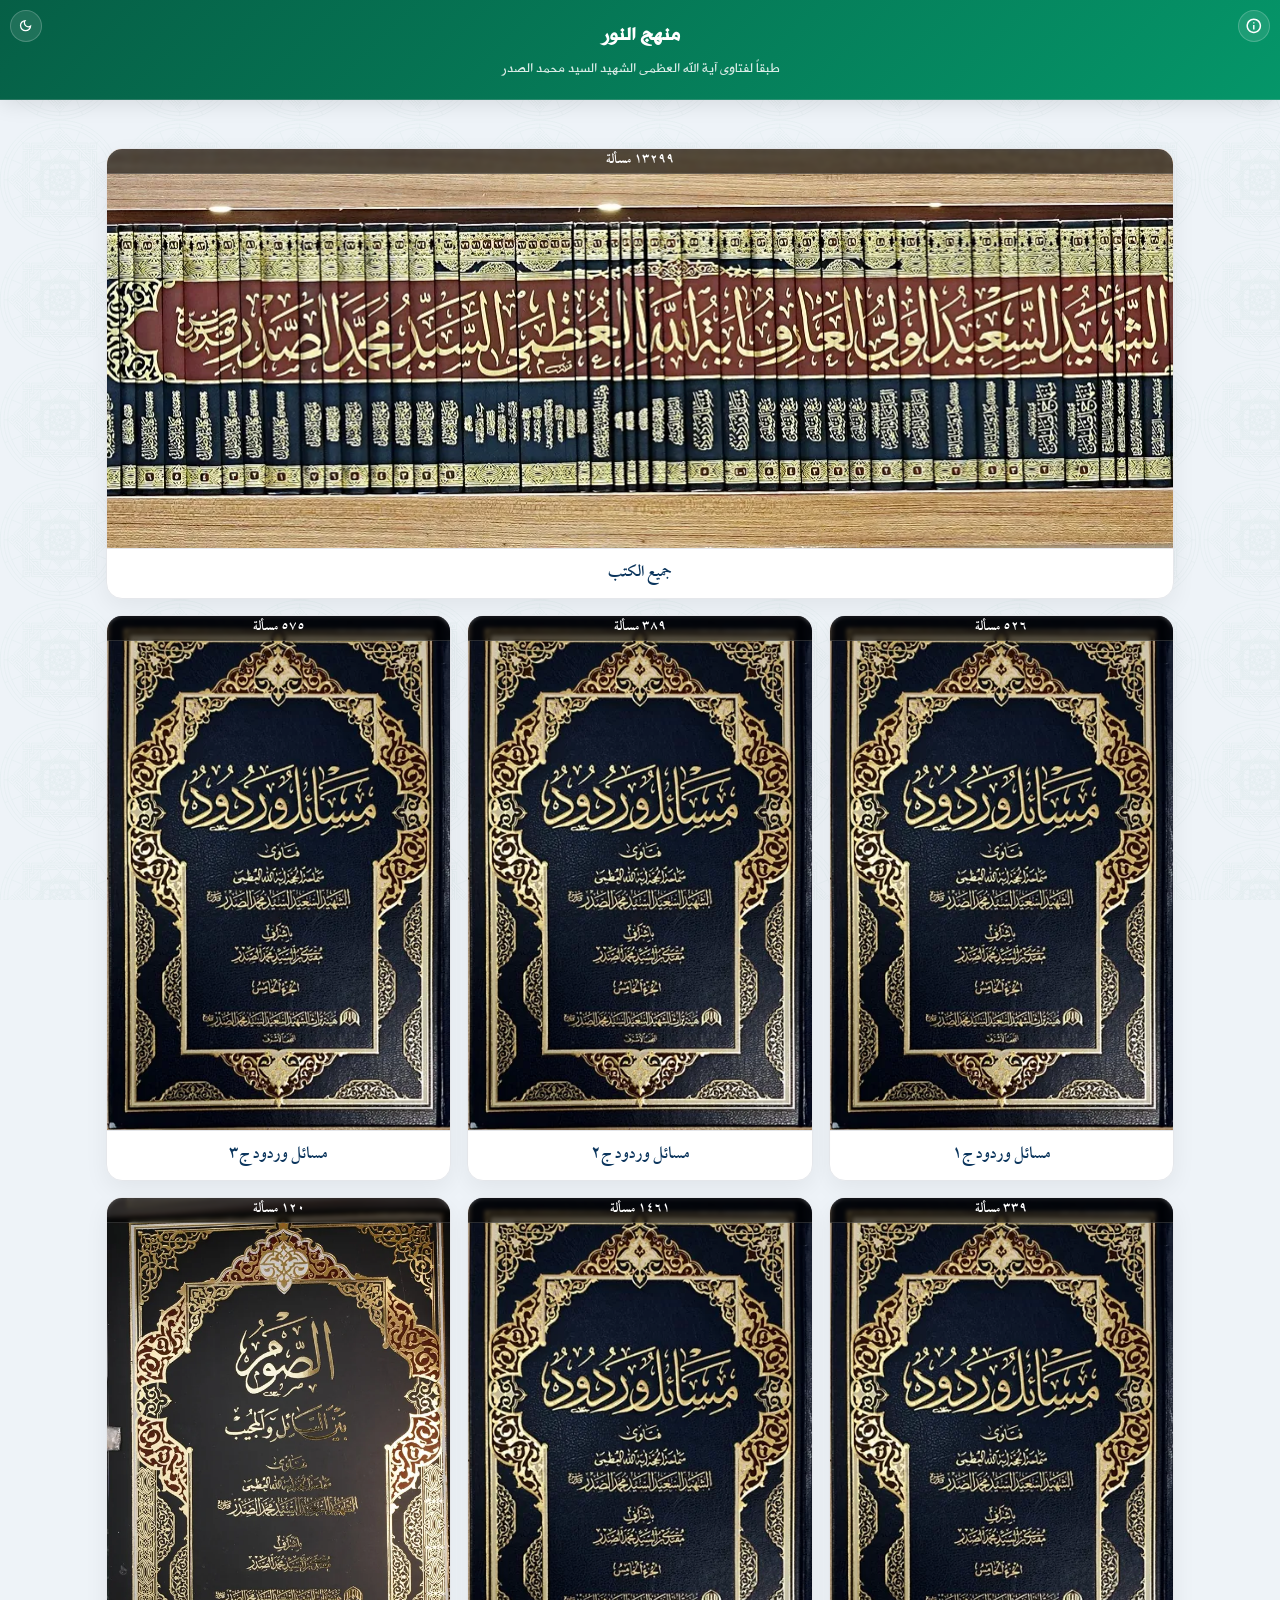
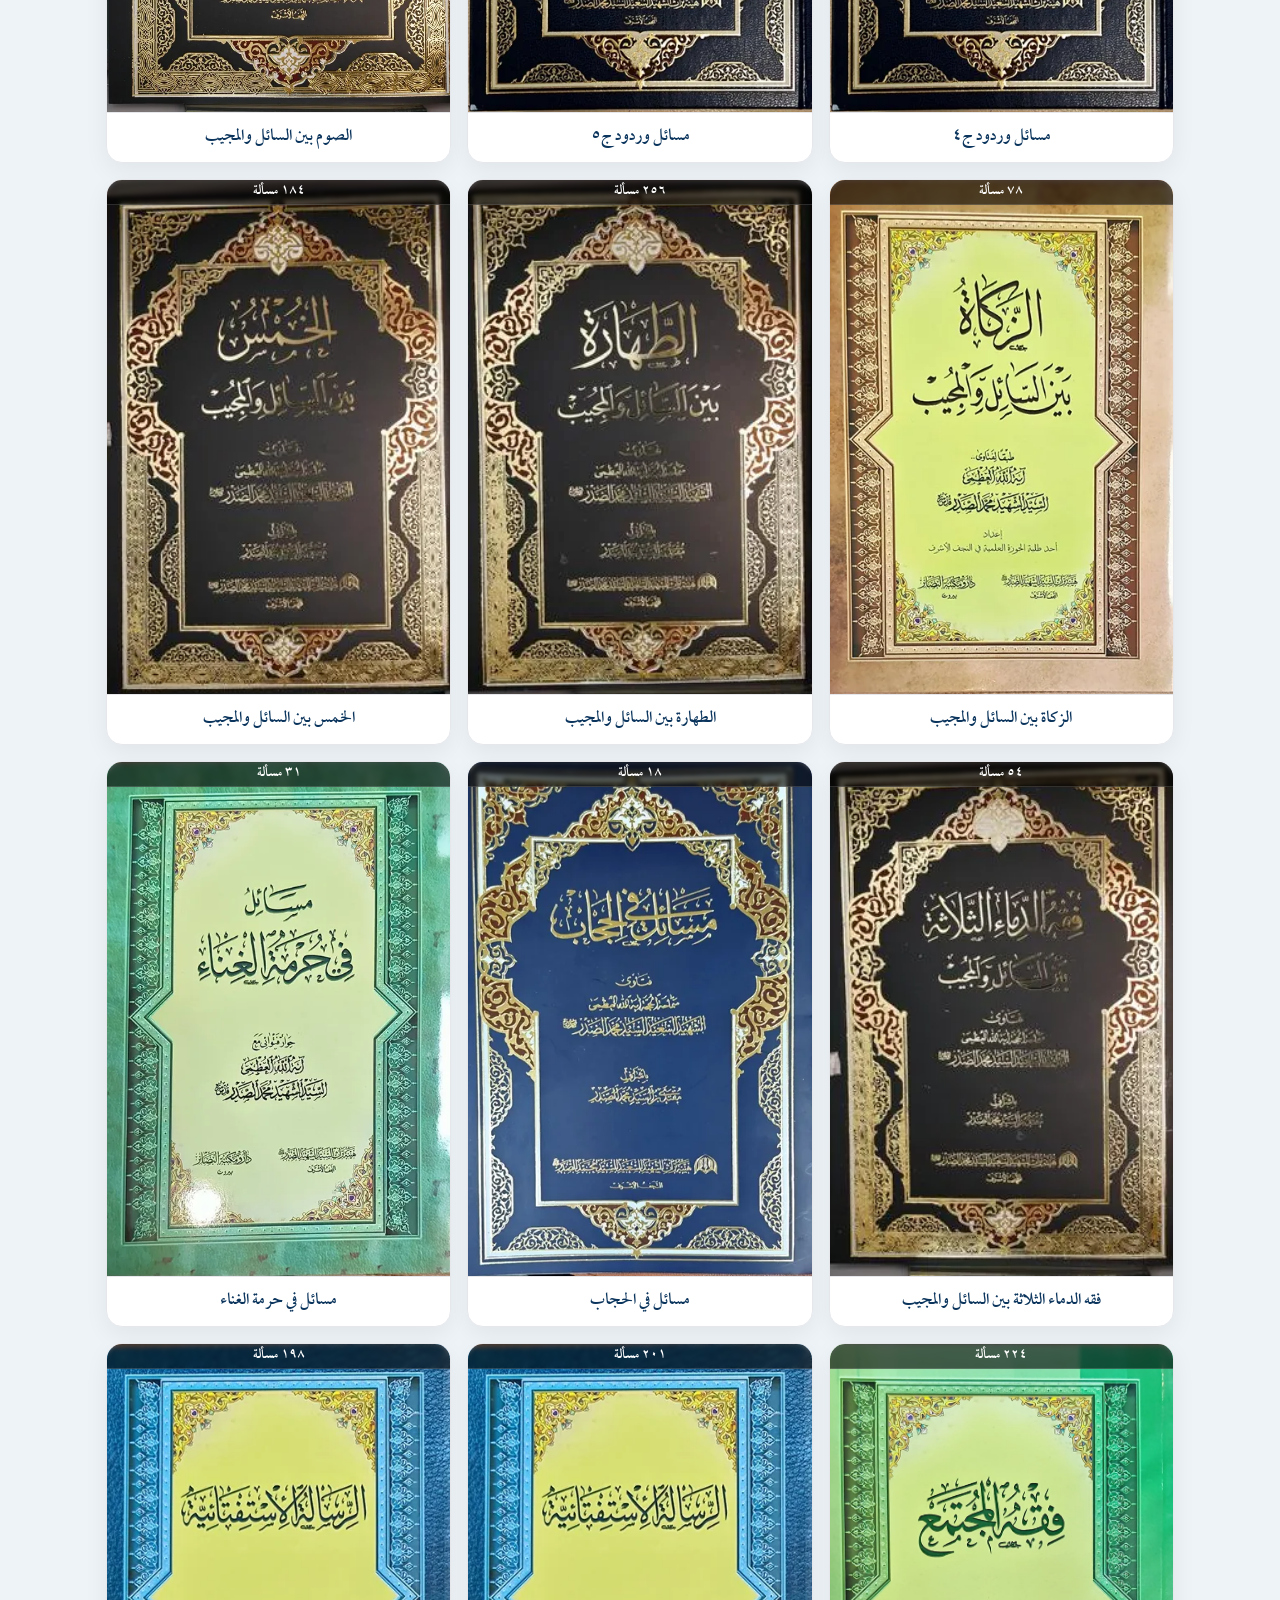
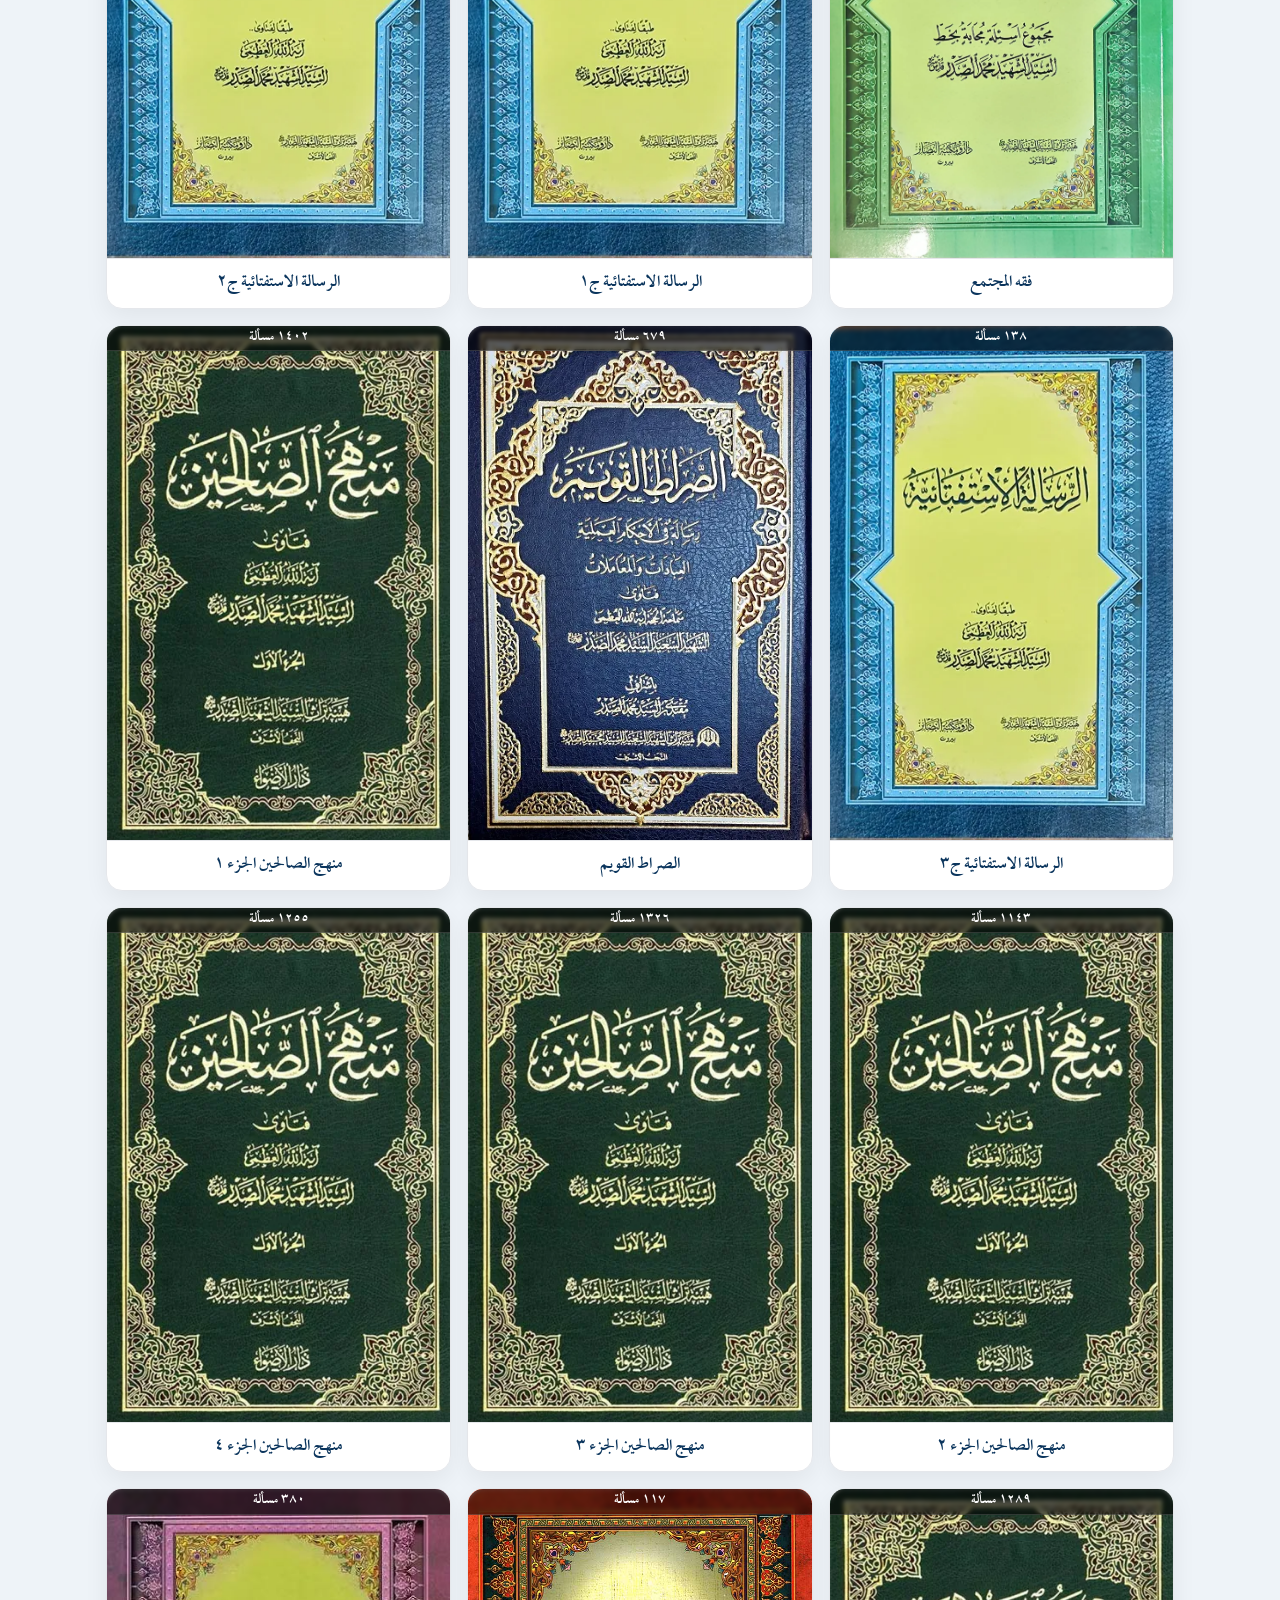
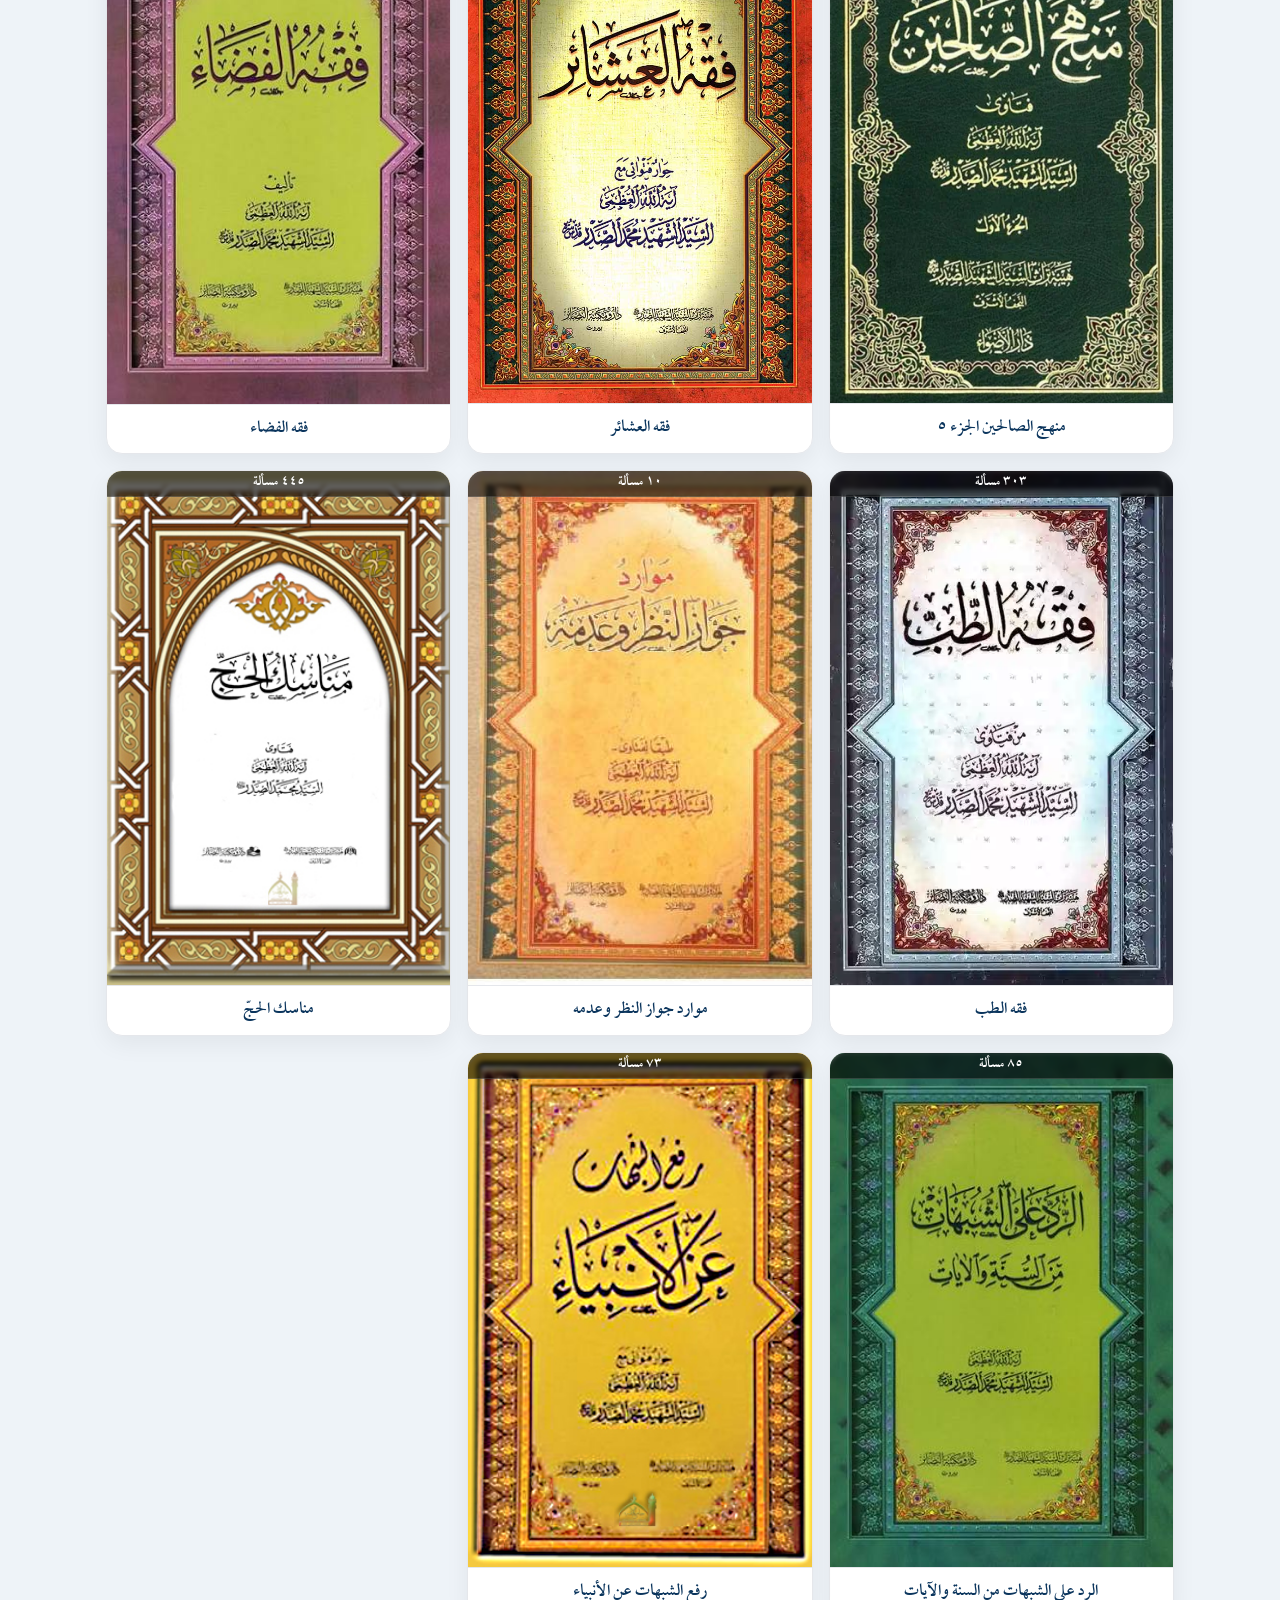
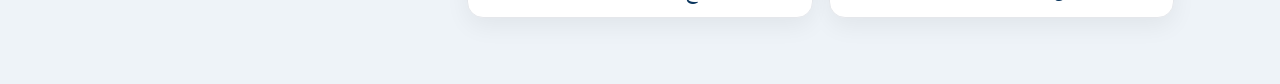
<file: index.html>
<!DOCTYPE html>
<html lang="ar" dir="rtl" data-theme="light">

<head>
  <meta charset="UTF-8" />
  <meta name="viewport" content="width=device-width, initial-scale=1, viewport-fit=cover" />
  <!-- Favicon -->
  <link rel="icon" type="image/png" href="favicon.png">
  <link rel="shortcut icon" href="favicon.png">
  <link rel="apple-touch-icon" href="favicon.png">
  <title>منهج النور</title>
  <link rel="manifest" href="manifest.json">
  <style>
    :root {
      --bg: #184e77;
      --card: #fff;
      --ink: #0b355d;
      --qa-ink: var(--ink);
      --foot-ink: var(--ink);
      --muted: #6b7280;
      --accent: #059669;
      --border: #e5e7eb;
      --radius: 16px;
      --shadow: 0 8px 24px rgba(0, 0, 0, .06);
      --gray-soft: #f3f4f6;
      --zoom: 1;
      --skybar-h: 56px;
      --sel-bg: rgba(16, 185, 129, 0.35);
      --sel-fg: #111;
      --ov-bg: rgba(15, 23, 42, .45);
      --picker-bg: #ffffff;
      --picker-br: #e5e7eb;
      --picker-row-hover: color-mix(in oklab, var(--accent) 20%, transparent);
    }

    [data-theme="dark"] {
      /* خلفية سوداء تماماً */
      --bg: #000000;
      /* البطاقات سوداء مع لمسة خضراء خفيفة جداً للتمييز عن الخلفية */
      --card: #050806;
      /* النص أبيض ناصع للقراءة */
      --ink: #ffffff;
      /* النص الثانوي أخضر باهت */
      --muted: #86efac;
      /* لون التمييز أخضر نيون (Matrix Green) */
      --accent: #22c55e;
      /* الحدود غامقة جداً وتكاد تختفي */
      --border: #142e23;
      --gray-soft: #0a0f0d;
      --sel-bg: #10b981;
      --sel-fg: #000000;
      --ov-bg: rgba(0, 0, 0, .98);
      --picker-bg: #050806;
      --picker-br: #142e23;
      --picker-row-hover: color-mix(in oklab, var(--accent) 15%, transparent);
      --foot-ink: #d1fae5;
    }

    ::selection {
      background: var(--sel-bg);
      color: var(--sel-fg);
    }

    ::-moz-selection {
      background: var(--sel-bg);
      color: var(--sel-fg);
    }

    /* تقليل قائمة المتصفح عند الضغط المطوّل (بدون إلغاء التحديد نفسه) */
    body {
      -webkit-touch-callout: none;
    }

    /* تقليل التحديد غير المقصود في عناصر الواجهة */
    button,
    .iconbtn,
    .skybar,
    .filtersBar,
    .bottomBar,
    .share-menu,
    .pickerOverlay,
    .picker,
    .modal-overlay,
    .toastWrap,
    #selTools {
      -webkit-user-select: none;
      user-select: none;
    }

    /* إبقاء التحديد طبيعي داخل نصوص المحتوى */
    .qtext,
    .abox,
    .footnotes,
    .hdrTitle {
      -webkit-user-select: text;
      user-select: text;
    }

    * {
      box-sizing: border-box
    }

    /* غطاء منطقة Status Bar */
    body::after {
      content: "";
      display: none;
      position: fixed;
      top: 0;
      left: 0;
      right: 0;
      height: env(safe-area-inset-top, 0px);
      background: var(--bg);
      z-index: 9999;
      pointer-events: none;
    }

    body {
      margin: 0;
      font-family: "Amiri", system-ui, sans-serif;
      background: #eef3f8;
      color: var(--ink)
    }

    body[data-theme="dark"] {
      /* تدرج من الأخضر الليلي العميق جداً في الأعلى إلى الأسود الكامل */
      background: radial-gradient(circle at 50% 0%, #022c22, #000000);
      background-attachment: fixed;
      color: var(--ink)
    }

    /* الخلفية المزخرفة */
    body::before {
      content: "";
      position: fixed;
      inset: 0;
      z-index: -1;
      opacity: .06;
      pointer-events: none;
      background-image: url('sjad.svg');
      background-size: 120px 120px
    }

    body[data-theme="dark"]::before {
      opacity: .03;
      background-image: url('sjad.svg');
    }

    header {
      /* الوضع الفاتح: أخضر متدرج */
      background: linear-gradient(135deg, #065f46 0%, #059669 100%);
      color: #fff;
      padding: 18px 16px;
      padding-top: calc(18px + env(safe-area-inset-top, 0px));
      position: relative;
      border-bottom: 1px solid rgba(255, 255, 255, 0.15);
      box-shadow: 0 4px 20px rgba(0, 0, 0, 0.1);
      transition: background 0.3s ease;
    }

    /* الوضع الداكن: خلفية داكنة جداً */
    [data-theme="dark"] header {
      background: #020403; /* أسود مع لمسة خضراء خفيفة جداً */
      border-bottom: 1px solid rgba(255, 255, 255, 0.05);
    }


    header .wrap {
      max-width: 1100px;
      margin: 0 auto;
      position: relative
    }

    .titleBlock {
      display: flex;
      flex-direction: column;
      gap: 4px;
      align-items: center;
      text-align: center
    }

    .titleBlock h1 {
      margin: 0;
      font-size: 1.4rem
    }

    .titleBlock .sub {
      margin: 0;
      color: rgba(255, 255, 255, .85);
      font-size: .95rem
    }

    @media (max-width:360px) {
      .titleBlock .sub {
        font-size: .8rem
      }

      #listTitle {
        font-size: 1rem
      }

      .tocTitle {
        font-size: 1rem !important;
      }
    }

    main {
      max-width: 1100px;
      margin: 18px auto 36px;
      padding: 0 16px
    }

    .card {
      background: var(--card);
      border: 1px solid var(--border);
      border-radius: 20px; /* زوايا أكثر استدارة */
      box-shadow: 0 2px 16px rgba(0, 0, 0, 0.04); /* ظل ناعم جداً */
      padding: 20px; /* مساحة داخلية أوسع للقراءة المريحة */
      position: relative;
      margin-bottom: 16px;
      transition: transform 0.2s ease, box-shadow 0.2s ease;
    }
    
    .card:hover {
      box-shadow: 0 8px 24px rgba(0, 0, 0, 0.08); /* تأثير طفيف عند التحويم */
    }

    .sectionHead {
      position: relative;
      padding: 4px 8px 10px;
      display: flex;
      align-items: center;
      justify-content: center;
      gap: 10px;
      width: 100%;
    }

    .centerTitle {
      margin: 0;
      text-align: center
    }

    #listTitle {
      display: flex;
      align-items: center;
      justify-content: center;
      gap: 6px;
      width: 100%
    }

    .titleIconOne {
      display: inline-flex;
      gap: 6px;
      align-items: center;
      margin-inline-end: 4px;
      line-height: 1;
      vertical-align: middle;
    }
.listTitleCover{
      width: 1.15em;
      height: 1.15em;
      object-fit: cover;
      border-radius: 4px;
      display: block;
    }
    .filtersBar {
      background: color-mix(in oklab, var(--accent) 14%, transparent);
      border: 1px solid color-mix(in oklab, var(--accent) 40%, transparent);
      border-radius: 14px;
      padding: 12px;
      margin: 8px 0 14px;
      box-shadow: inset 0 1px 0 rgba(255, 255, 255, .25)
    }

    [data-theme="dark"] .filtersBar {
      background: color-mix(in oklab, var(--accent) 18%, transparent);
      border-color: color-mix(in oklab, var(--accent) 46%, transparent)
    }

    .filtersBar .grid {
      display: grid;
      grid-template-columns: 1fr;
      gap: 10px;
      align-items: end
    }

    .filtersBar label {
      display: block;
      margin-bottom: 6px;
      color: var(--muted);
      font-size: .9rem
    }

    .partRowHidden {
      display: none !important;
    }

    /* عناصر الإدخال المصممة */
    input,
    select {
      width: 100%;
      padding: 10px 12px;
      border: 1px solid var(--border);
      border-radius: 12px;
      background: var(--card);
      color: var(--ink);
      height: 40px;
      appearance: none;
      -webkit-appearance: none;
      -moz-appearance: none;
      outline: none;
    }

    /* الس arrow المخصص للقوائم، بما فيها قائمة "عرض:" */
    .select-caret {
      background-image: url('data:image/svg+xml;utf8,<svg xmlns="http://www.w3.org/2000/svg" viewBox="0 0 16 16"><path fill="%2394a3b8" d="M3.2 5h9.6L8 10.5z"/></svg>');
      background-repeat: no-repeat;
      background-position: left 12px center;
      background-size: 16px;
      padding-left: 36px
    }

    [data-theme="dark"] .select-caret {
      background-image: url('data:image/svg+xml;utf8,<svg xmlns="http://www.w3.org/2000/svg" viewBox="0 0 16 16"><path fill="%23e2e8f0" d="M3.2 5h9.6L8 10.5z"/></svg>');
    }

    #list {
      display: grid;
      gap: 14px;
      grid-template-columns: minmax(0, 1fr)
    }

    #list>article.card {
      width: 100%;
      min-width: 0;
      content-visibility: auto;
      contain-intrinsic-size: 0 300px
    }

    @font-face {
      font-family: 'AboThar';
      src: url('ABO-THAR.TTF') format('truetype');
      font-weight: normal;
      font-style: normal;
      font-display: swap
    }

    @font-face {
      font-family: 'LotusLight';
      src: url('lotus-linotype-light.ttf') format('truetype');
      font-weight: 300;
      font-style: normal;
      font-display: swap
    }

    @font-face {
      font-family: 'LotusBold';
      src: url('lotus-linotype-bold.ttf') format('truetype');
      font-weight: 700;
      font-style: normal;
      font-display: swap
    }
    @font-face {
      font-family: 'Amiri';
      src: url('amiri.ttf') format('truetype');
      font-weight: normal;
      font-style: normal;
      font-display: swap;
    }

    .msvg {
      width: 1em;
      height: 1em;
      display: inline-block;
      vertical-align: middle;
      fill: currentColor;
    }

    .picker,
    .pRow,
    .pLabel,
    #pageSize,
    .select-caret,
    .pickerTitle {
      font-family: "Amiri", system-ui, sans-serif !important;
      font-variant-numeric: lining-nums;
      font-feature-settings: "lnum" 1;
    }

    .hdrCard {
      position: sticky;
      top: calc(4px + var(--skybar-gap, 0px));
      z-index: 3;
      background: color-mix(in oklab, var(--accent) 18%, var(--card));
      border: 1px solid color-mix(in oklab, var(--accent) 46%, var(--card));
      border-radius: 16px;
      padding: 10px 12px;
      text-align: center;
      /* تم إزالة box-shadow هنا لحل المشكلة الأولى */
      transition: all 0.3s ease;
    }

    [data-theme="dark"] .hdrCard {
      background: color-mix(in oklab, var(--accent) 28%, var(--card));
      border-color: color-mix(in oklab, var(--accent) 56%, var(--card));
    }

.qtext {
      font-family: "LotusLight", "AboThar", "Amiri", system-ui, sans-serif;
      font-weight: 300;
      margin: 8px 0 16px; /* مسافات مدروسة */
      font-size: calc(1.15rem * var(--zoom));
      color: var(--qa-ink);
      text-align: justify;
      white-space: pre-wrap;
      word-break: break-word;
      line-height: 1.8;
      padding: 0 4px;
    }
    .abox {
      font-family: "LotusBold", "AboThar", "Amiri", system-ui, sans-serif;
      font-weight: 700;
      /* خلفية خضراء فاتحة جداً (Minty) تتناسب مع الهوية */
      background: #f0fdf4; 
      /* حدود خضراء باهتة جداً */
      border: 1px solid rgba(5, 150, 105, 0.1);
      /* الشريط الجانبي الأخضر الأساسي */
      border-right: 4px solid #059669; 
      border-radius: 12px;
      padding: 18px 20px;
      margin: 12px 0 0;
      color: var(--qa-ink);
      text-align: justify;
      white-space: pre-wrap;
      word-break: break-word;
      line-height: 2;
      position: relative;
      font-size: calc(1.15rem * var(--zoom));
    }

    /* تعديل الوضع الداكن للجواب */
    [data-theme="dark"] .abox {
      /* خلفية خضراء غامقة شفافة فوق خلفية البطاقة السوداء */
      background: rgba(5, 150, 105, 0.08); 
      /* حدود خضراء خفيفة لتحديد الصندوق */
      border-color: rgba(5, 150, 105, 0.2);
      /* شريط جانبي أخضر مشع للتباين */
      border-right: 4px solid #10b981; 
    }

    .abox::before {
      content: none !important
    }

    .abox p {
      margin: 0 0 .5em
    }

    .abox p:last-child {
      margin-bottom: 0
    }

    [data-theme="dark"] .abox {
      background: #0a0f0d;
      border: none;
      /* خط جانبي أخضر مشع */
      border-right: 3px solid rgba(34, 197, 94, .6);
      box-shadow: inset 0 1px 0 rgba(255, 255, 255, .03), 0 10px 26px rgba(0, 0, 0, .5);
    }

    .abox :where(mark, .hl) {
      background: #fff59d;
      color: #111;
      padding: 0 .15em;
      border-radius: .25em
    }

    [data-theme="dark"] .abox :where(mark, .hl) {
      background: #fff59d;
      color: #111
    }

/* التصحيح المطلوب فقط: إصلاح مشكلة انكسار الأقواس في الهوامش */
    .footnotes {
      font-family: "LotusBold", "AboThar", "Amiri", system-ui, sans-serif;
      margin-top: 8px;
      color: var(--foot-ink);
      font-size: calc(1.02rem * var(--zoom));
      text-align: justify;
      white-space: pre-wrap;
      word-break: break-word;
      line-height: 1.8
    }
    .footnotes::before {
      content: "";
      display: block;
      height: 1px;
      background: var(--border);
      margin: 6px 0 8px
    }

    .footnotes .fn-item {
      display: flex;
      align-items: baseline;
      gap: .3em;
      flex-wrap: nowrap;
      /* منع التفاف العناصر */
      white-space: nowrap;
      /* منع كسر النص */
    }

    .footnotes .fn-idx {
      flex-shrink: 0;
      /* منع تقلص الرقم */
      direction: ltr;
      /* الحفاظ على اتجاه الأقواس */
      unicode-bidi: embed;
    }

    .footnotes .fn-item span:last-child {
      white-space: normal;
      /* السماح بكسر النص العادي فقط */
      word-break: break-word;
      flex: 1;
      /* السماح للنص بأخذ المساحة المتبقية */
    }

.hdrTitle {
      font-family: "LotusBold", "AboThar", "Amiri", system-ui, sans-serif;
      font-weight: 700;
      font-size: 1.18rem;
      color: color-mix(in oklab, var(--ink) 88%, #000);
      display: block;
      max-width: 100%;
      overflow: hidden;
      white-space: nowrap;
      text-overflow: ellipsis;
    }
    [data-theme="dark"] .hdrTitle {
      color: color-mix(in oklab, var(--ink) 92%, #fff);
    }

.badge-prob {
      font-family: "LotusBold", "AboThar", "Amiri", system-ui, sans-serif;
      display: inline-flex;
      align-items: center;
      font-weight: 700;
      font-size: 1.18rem;
      color: var(--qa-ink);
    }
    .badge-prob::before {
      content: "(";
      margin-inline: 4px
    }

    .badge-prob::after {
      content: "):";
      margin-inline: 4px
    }

    .badge-part {
      display: inline-flex;
      align-items: center;
      gap: 6px;
      background: color-mix(in oklab, var(--accent) 16%, transparent);
      color: color-mix(in oklab, var(--accent) 85%, #000);
      border: 1px solid color-mix(in oklab, var(--accent) 46%, transparent);
      padding: 4px 10px;
      border-radius: 999px;
      font-size: .8rem
    }

    [data-theme="dark"] .badge-part {
      background: color-mix(in oklab, var(--accent) 26%, transparent);
      color: color-mix(in oklab, var(--accent) 98%, #fff);
      border-color: color-mix(in oklab, var(--accent) 52%, transparent)
    }

    .cardHead {
      display: flex;
      flex-direction: column;
      gap: 10px
    }

    .headTop {
      display: flex;
      justify-content: center;
    }

    .headBottom {
      display: flex;
      align-items: center;
      justify-content: space-between;
      gap: 10px;
      flex-wrap: nowrap;
    }

    .headLeft {
      display: flex;
      align-items: center;
      gap: 10px;
      flex-shrink: 0
    }

    .headLeft .badge-part {
      white-space: normal;
      word-break: break-word
    }

    .headLeft .badge-prob {
      flex-shrink: 0
    }

    .shareWrap {
      position: relative;
      display: flex;
      align-items: center;
      gap: 4px; /* تقريب الأزرار من بعضها */
      flex-shrink: 0;
      justify-content: flex-end
    }

    .saveBtn,
    .copyBtn {
      width: 36px;
      height: 36px;
      border-radius: 50%; /* تحويلها لدائرية */
      border: 1px solid transparent; /* حدود مخفية */
      background: transparent; /* خلفية شفافة */
      color: var(--muted); /* لون باهت */
      display: inline-flex;
      align-items: center;
      justify-content: center;
      cursor: pointer;
      transition: all 0.2s ease;
      font-size: 1rem;
    }
    
    /* عند التحويم أو التفعيل */
    .saveBtn:hover,
    .copyBtn:hover,
    .saveBtn[aria-pressed="true"] {
      background: rgba(5, 150, 105, 0.1); /* خلفية خضراء شفافة */
      color: #059669; /* تلوين الأيقونة بالأخضر */
      transform: scale(1.05);
    }

    /* تصحيح زر الحفظ النشط */
    .saveBtn[aria-pressed="true"] {
      color: #e11d48; /* إبقاء القلب أحمر عند الحفظ */
      background: rgba(225, 29, 72, 0.1);
    }

    [data-theme="dark"] .saveBtn,
    [data-theme="dark"] .copyBtn {
      color: var(--muted);
    }
    
    [data-theme="dark"] .copyBtn:hover {
       color: #34d399;
       background: rgba(52, 211, 153, 0.15);
    }

    .copyBtn.copied {
      color: #22c55e;
      border-color: #22c55e;
    }

    mark.hl {
      background: #fff59d;
      color: #000;
      padding: 0 .15em;
      border-radius: .25em
    }

    [data-theme="dark"] mark.hl {
      background: #fff59d;
      color: #111
    }

    .pagesBar {
      display: flex;
      gap: 10px;
      justify-content: center;
      align-items: center;
      margin-top: 10px;
      flex-wrap: wrap
    }

    .pagination {
      display: flex;
      gap: 6px;
      flex-wrap: wrap;
      align-items: center
    }

    .page {
      padding: 8px 12px;
      border: 1px solid var(--border);
      border-radius: 12px;
      cursor: pointer;
      background: var(--card);
      color: var(--ink)
    }

    .page.active {
      background: var(--bg);
      color: #fff;
      border-color: transparent
    }

    [data-theme="dark"] .page.active {
      background: var(--accent);
      color: #0f172a;
      border-color: transparent;
    }

    .navbtn {
      display: inline-flex;
      align-items: center;
      justify-content: center;
      width: 40px;
      height: 40px;
      border: 1px solid var(--border);
      border-radius: 12px;
      background: var(--card);
      cursor: pointer;
      color: var(--ink);
    }

    [data-theme="dark"] .navbtn {
      border-color: var(--border);
      background: var(--card);
      color: var(--ink);
    }

    .navbtn[disabled] {
      opacity: .45;
      cursor: not-allowed
    }

    /* تصميم القائمة المخصصة لعرض البطاقات */
    .pageSize {
      display: flex;
      align-items: center;
      gap: 6px;
      position: relative;
    }

    .custom-select {
      position: relative;
      min-width: 94px;
    }

.select-trigger {
      display: flex;
      align-items: center;
      justify-content: space-between;
      gap: 8px;
      width: 100%;
      padding: 8px 12px;
      border: 1px solid var(--border);
      border-radius: 12px;
      background: var(--card);
      color: var(--ink);
      font-family: "Amiri", system-ui, sans-serif;
      cursor: pointer;
      transition: all .2s ease;
    }
    .select-trigger:hover {
      border-color: color-mix(in oklab, var(--accent) 40%, transparent);
    }

    .select-trigger:focus {
      outline: none;
      border-color: var(--accent);
      box-shadow: 0 0 0 2px color-mix(in oklab, var(--accent) 20%, transparent);
    }

    .select-options {
      position: absolute;
      top: 100%;
      left: 0;
      right: 0;
      margin-top: 4px;
      background: var(--card);
      border: 1px solid var(--border);
      border-radius: 12px;
      box-shadow: 0 8px 24px rgba(0, 0, 0, .12);
      z-index: 100;
      opacity: 0;
      visibility: hidden;
      transform: translateY(-8px);
      transition: all .2s ease;
    }

    .select-options.open {
      opacity: 1;
      visibility: visible;
      transform: translateY(0);
    }

    .option {
      display: flex;
      align-items: center;
      gap: 8px;
      padding: 10px 12px;
      cursor: pointer;
      transition: background .15s ease;
      color: var(--ink);
    }

    .option:hover {
      background: color-mix(in oklab, var(--accent) 10%, transparent);
    }

    .option:first-child {
      border-radius: 11px 11px 0 0;
    }

    .option:last-child {
      border-radius: 0 0 11px 11px;
    }

    .check-icon {
      color: var(--accent);
      opacity: 0;
      transition: opacity .15s ease;
      font-size: .9rem;
    }

    .option[aria-selected="true"] .check-icon {
      opacity: 1;
    }

    .selected-value {
      font-weight: 600;
    }

    [data-theme="dark"] .select-options {
      background: var(--card);
      border-color: var(--border);
    }

    [data-theme="dark"] .select-trigger {
      background: var(--card);
      border-color: var(--border);
      color: var(--ink);
    }

    /* ← التعديل المطلوب فقط: إزالة الخلفية الزرقاء مع إبقاء الحافة اليسرى */
    .card.highlighted {
      border-left: 4px solid var(--accent);
      background: var(--card) !important;
      /* كانت: color-mix(..., 5%) */
      transition: all .3s ease;
    }

    .jumpFlash {
      animation: enhancedJumpFlash 1.2s ease-out both;
      border-color: color-mix(in oklab, var(--accent) 70%, transparent) !important;
      box-shadow: 0 0 0 1px color-mix(in oklab, var(--accent) 30%, transparent),
        0 8px 32px color-mix(in oklab, var(--accent) 18%, transparent) !important;
    }

    @keyframes enhancedJumpFlash {
      0% {
        box-shadow: 0 0 0 0 color-mix(in oklab, var(--accent) 0%, transparent),
                    0 0 0 0 color-mix(in oklab, var(--accent) 12%, transparent);
        transform: scale(1);
      }

      30% {
        box-shadow: 0 0 0 8px color-mix(in oklab, var(--accent) 25%, transparent),
                    0 8px 32px color-mix(in oklab, var(--accent) 20%, transparent);
        transform: scale(1.02);
      }

      70% {
        box-shadow: 0 0 0 12px color-mix(in oklab, var(--accent) 12%, transparent),
                    0 8px 32px color-mix(in oklab, var(--accent) 18%, transparent);
        transform: scale(1.01);
      }

      100% {
        box-shadow: 0 0 0 0 color-mix(in oklab, var(--accent) 0%, transparent),
                    0 8px 32px color-mix(in oklab, var(--accent) 12%, transparent);
        transform: scale(1);
      }
    }

    #toTop {
      position: fixed;
      inset-inline-end: 18px;
      inset-block-end: calc(18px + env(safe-area-inset-bottom));
      /* خلفية خضراء شفافة جداً (زجاجية) */
      background: rgba(5, 150, 105, 0.1);
      /* حدود خضراء خفيفة */
      border: 1px solid rgba(5, 150, 105, 0.3);
      color: var(--ink); /* لون النص يعود للون الحبر العادي */
      box-shadow: var(--shadow);
      width: 40px; /* العودة للحجم الطبيعي */
      height: 40px;
      border-radius: 12px; /* العودة للحواف المربعة قليلاً */
      display: inline-flex;
      align-items: center;
      justify-content: center;
      cursor: pointer;
      opacity: 0;
      pointer-events: none;
      transition: opacity .2s, transform .2s;
      z-index: 98;
    }

    #toTop:hover {
      /* زيادة التظليل عند التحويم */
      background: rgba(5, 150, 105, 0.2);
      border-color: rgba(5, 150, 105, 0.5);
      transform: translateY(-2px);
    }

    [data-theme="dark"] #toTop {
      background: color-mix(in oklab, var(--accent) 32%, transparent);
      border-color: color-mix(in oklab, var(--accent) 62%, transparent)
    }

    #toTop.show {
      opacity: 1;
      pointer-events: auto
    }

    .toolsOverlay {
      position: fixed;
      inset: 0;
      z-index: 98;
      background: transparent;
      opacity: 0;
      pointer-events: none;
      transition: opacity .2s ease;
      display: none;
    }

    .toolsOverlay.show {
      display: block;
      opacity: 1;
      pointer-events: auto
    }

    .bottomBar {
      position: fixed;
      z-index: 99;
      left: 50%;
      bottom: calc(12px + env(safe-area-inset-bottom));
      transform: translate(-50%, 110%);
      width: fit-content;
      max-width: 96vw;
      background: color-mix(in oklab, var(--card) 92%, transparent);
      backdrop-filter: blur(10px);
      border: 1px solid var(--border);
      border-radius: 16px;
      box-shadow: 0 16px 36px rgba(0, 0, 0, .16);
      padding: 8px;
      display: flex;
      align-items: center;
      gap: 8px;
      overflow: hidden;
      transition: transform .22s ease, opacity .18s ease;
      opacity: 0;
      visibility: hidden;
      pointer-events: none;
    }

    .bottomBar.open {
      transform: translate(-50%, 0);
      opacity: 1;
      visibility: visible;
      pointer-events: auto;
    }

    .bbtn {
      width: 40px;
      height: 40px;
      display: inline-flex;
      align-items: center;
      justify-content: center;
      border: 1px solid var(--border);
      border-radius: 12px;
      background: var(--card);
      color: var(--ink);
      cursor: pointer;
      box-shadow: var(--shadow)
    }

    .bbtn:hover {
      transform: translateY(-1px)
    }

    .palette {
      display: flex;
      align-items: center;
      gap: 8px;
      margin: 0;
      padding: 0 4px;
      overflow: auto
    }

    .palette::-webkit-scrollbar {
      height: 6px
    }

    .swatch {
      width: 24px;
      height: 24px;
      border-radius: 50%;
      border: 1px solid var(--border);
      cursor: pointer;
      box-shadow: 0 2px 6px rgba(0, 0, 0, .08)
    }

    .skybar {
      position: sticky;
      top: 0;
      z-index: 10;
      display: flex;
      align-items: center;
      gap: 8px; /* تقليل المسافة بين الأزرار */
      flex-wrap: nowrap;
      background: linear-gradient(135deg, #065f46 0%, #059669 100%);      border: none;
      border-top: 1px solid rgba(255, 255, 255, 0.15);
      box-shadow: 0 4px 20px rgba(0, 0, 0, 0.1);
      border-radius: 0;
      padding: 8px 12px; /* تقليل الحشوة العلوية والجانبية */
      margin: 0;
      width: 100%;
      height: 60px; /* تثبيت الارتفاع */
    }

    .skybar .iconbtn {
      position: relative;
      width: 40px; /* تصغير العرض */
      height: 40px; /* تصغير الارتفاع */
      display: inline-flex;
      align-items: center;
      justify-content: center;
      border-radius: 10px; /* تدوير الحواف بشكل أنعم */
      cursor: pointer;
      border: none;
      background: rgba(255, 255, 255, 0.1);
      color: #fff;
      transition: all 0.2s cubic-bezier(0.25, 0.8, 0.25, 1);
    }

    .skybar .iconbtn .msvg {
      font-size: 1.35rem; /* تكبير الأيقونة الداخلية لتكون أوضح */
    }

    .skybar .iconbtn:hover {
      background: rgba(255, 255, 255, 0.25);
      transform: translateY(-2px);
    }

    .skybar .spacer {
      flex: 1 1 auto;
      min-width: 0;
      margin: 0 4px; /* تقليل مسافة الفاصل */
    }

    [data-theme="dark"] .skybar {
      background: var(--bg);
      border-color: rgba(255, 255, 255, 0.05);
    }

    [data-theme="dark"] .skybar .iconbtn {
      background: rgba(255, 255, 255, 0.05);
      color: #e2e8f0;
    }

    [data-theme="dark"] .skybar .iconbtn:hover {
      background: rgba(255, 255, 255, 0.15);
    }

    .badge-bubble {
      position: absolute;
      top: -6px;
      inset-inline-start: -6px;
      min-width: 18px;
      height: 18px;
      padding: 0 4px;
      border-radius: 999px;
      background: #ef4444;
      color: #fff;
      border: 2px solid(var(--card));
      display: none;
      align-items: center;
      justify-content: center;
      font-size: .72rem;
      line-height: 1;
      box-shadow: 0 2px 6px rgba(0, 0, 0, .25);
    }

    .searchDock {
      margin-top: 8px;
      background: var(--card);
      border: 1px solid var(--border);
      border-radius: 12px;
      padding: 12px;
      display: none;
      box-shadow: var(--shadow);
    }

    .searchDock.open {
      display: block;
    }

    .searchDock #searchRow {
      display: grid;
      grid-template-columns: 1fr 180px 40px;
      grid-template-areas: 'search goto close';
      gap: 12px;
      align-items: end;
      margin: 0;
    }

    #search {
      grid-area: search;
    }

    #gotoNum {
      grid-area: goto;
      text-align: center;
      font-weight: 700;
      letter-spacing: .5px;
    }

    .closeSearch {
      grid-area: close;
      width: 40px;
      height: 40px;
      border: 1px solid var(--border);
      background: var(--card);
      border-radius: 12px;
      display: inline-flex;
      align-items: center;
      justify-content: center;
      cursor: pointer;
      color: var(--ink);
      transition: all 0.2s ease;
    }

    .closeSearch:hover {
      background: color-mix(in oklab, var(--accent) 10%, transparent);
      border-color: color-mix(in oklab, var(--accent) 40%, transparent);
      transform: scale(1.05);
    }

    [data-theme="dark"] .closeSearch:hover {
      background: color-mix(in oklab, var(--accent) 30%, transparent);
    }

    @media (max-width: 560px) {
      .searchDock #searchRow {
        grid-template-columns: 1fr 48px;
        grid-template-areas:
          'search close'
          'goto   goto';
      }

      .closeSearch {
        width: 48px;
        height: 40px;
      }
    }

    .swatch[data-ink="#000000"] {
      background: #000000;
      border-color: color-mix(in oklab, #000000 70%, #000)
    }

    .swatch[data-ink="#0ea5e9"] {
      background: #0ea5e9;
      border-color: color-mix(in oklab, #0ea5e9 70%, #000)
    }

    .swatch[data-ink="#4f46e5"] {
      background: #4f46e5;
      border-color: color-mix(in oklab, #4f46e5 70%, #000)
    }

    .swatch[data-ink="#e11d48"] {
      background: #e11d48;
      border-color: color-mix(in oklab, #e11d48 70%, #000)
    }

    .swatch[data-ink="#22c55e"] {
      background: #22c55e;
      border-color: color-mix(in oklab, #22c55e 70%, #000)
    }

    .swatch[data-ink="#f59e0b"] {
      background: #f59e0b;
      border-color: color-mix(in oklab, #f59e0b 70%, #000)
    }

    [data-theme="dark"] .swatch[data-ink="#000000"] {
      background: #ffffff;
      border-color: #e5e7eb
    }

    [data-theme="dark"] .swatch[data-ink="#0ea5e9"] {
      background: #0ea5e9;
      border-color: #7dd3fc
    }

    [data-theme="dark"] .swatch[data-ink="#4f46e5"] {
      background: #4f46e5;
      border-color: #a5b4fc
    }

    [data-theme="dark"] .swatch[data-ink="#e11d48"] {
      background: #e11d48;
      border-color: #fda4af
    }

    [data-theme="dark"] .swatch[data-ink="#22c55e"] {
      background: #22c55e;
      border-color: #34d399
    }

    [data-theme="dark"] .swatch[data-ink="#f59e0b"] {
      background: #f59e0b;
      border-color: #fcd34d
    }

    .toasts {
      position: fixed;
      top: auto;
      bottom: 30px;
      left: 50%;
      transform: translateX(-50%);
      right: auto;
      z-index: 1000;
      display: flex;
      flex-direction: column-reverse;
      gap: 10px;
      pointer-events: none;
    }

    .toast {
      background: var(--card);
      border: 1px solid var(--border);
      border-radius: 50px;
      padding: 10px 24px;
      box-shadow: 0 10px 30px rgba(0, 0, 0, 0.15);
      display: flex;
      align-items: center;
      gap: 12px;
      min-width: fit-content;
      max-width: 90vw;
      animation: toastUp 0.3s cubic-bezier(0.175, 0.885, 0.32, 1.275);
      position: relative;
      overflow: hidden;
      pointer-events: auto;
      justify-content: center;
      font-weight: 600;
    }

    .toast .msg {
      flex: 1;
      color: var(--ink);
      text-align: center;
    }

    .toast .close {
      background: none;
      border: none;
      color: var(--muted);
      cursor: pointer;
      padding: 4px;
      border-radius: 50%;
      display: flex;
      align-items: center;
      justify-content: center;
      margin-inline-start: 8px;
    }

    .toast .close:hover {
      background: color-mix(in oklab, var(--accent) 10%, transparent);
    }

    /* تم إخفاء شريط التقدم للحصول على مظهر الكبسولة النظيف */
    .toast .progress {
      display: none;
    }

    @keyframes toastUp {
      from {
        opacity: 0;
        transform: translateY(20px) scale(0.9);
      }
      to {
        opacity: 1;
        transform: translateY(0) scale(1);
      }
    }

    .confirmOverlay {
      position: fixed;
      inset: 0;
      z-index: 1001;
      background: rgba(15, 23, 42, .35);
      display: none;
      align-items: center;
      justify-content: center;
      padding: 16px
    }

    .confirmBox {
      background: var(--card);
      border: 1px solid var(--border);
      border-radius: 16px;
      box-shadow: 0 16px 36px rgba(0, 0, 0, .16);
      max-width: 420px;
      width: 100%;
      padding: 16px
    }

    .confirmTitle {
      font-weight: 700;
      color: var(--ink);
      margin: 0 0 8px
    }

    .confirmMsg {
      color: var(--muted);
      margin: 0 0 14px
    }

    .confirmBtns {
      display: flex;
      gap: 10px;
      justify-content: flex-start
    }

    .btn {
      display: inline-flex;
      align-items: center;
      gap: 8px;
      border-radius: 12px;
      padding: 10px 14px;
      border: 1px solid var(--border);
      background: var(--card);
      color: var(--ink);
      cursor: pointer
    }

    .btn.primary {
      background: color-mix(in oklab, var(--accent) 18%, transparent);
      border-color: color-mix(in oklab, var(--accent) 46%, transparent)
    }

    .btn.danger {
      background: #ef4444;
      border-color: #ef4444;
      color: #fff
    }

    .btn.danger:hover {
      filter: brightness(0.95);
      transform: translateY(-1px)
    }

    .selTools {
      position: absolute;
      display: none;
      z-index: 1002;
      background: var(--card);
      border: 1px solid var(--border);
      border-radius: 12px;
      box-shadow: 0 12px 28px rgba(0, 0, 0, .18);
      padding: 6px;
      gap: 6px;
      align-items: center;
      pointer-events: auto;
    }

    .selTools .miniBtn {
      width: 36px;
      height: 36px;
      display: inline-flex;
      align-items: center;
      justify-content: center;
      border: 1px solid var(--border);
      border-radius: 10px;
      background: var(--card);
      color: var(--ink);
      cursor: pointer;
    }

    .selTools .miniBtn:hover {
      transform: translateY(-1px);
    }

    .pDot {
      width: 26px;
      height: 26px;
      border-radius: 50%;
      display: inline-grid;
      place-items: center;
      color: #fff;
      font-weight: 800;
      font-size: .95rem;
      line-height: 1;
      box-shadow: 0 2px 6px rgba(0, 0, 0, .18)
    }

    .pDot.p1 {
      background: var(--accent)
    }

    .pDot.p2 {
      background: #dc2626
    }

    .pDot.p3 {
      background: #f59e0b
    }

    .pDot.p4 {
      background: #16a34a
    }

    .pDot.p5 {
      background: #f97316
    }

    .pPlainBox {
      width: 26px;
      height: 26px;
      display: grid;
      place-items: center
    }

    .pickerBtn {
      display: inline-flex;
      align-items: center;
      gap: 8px;
      height: 40px; /* تثبيت الارتفاع ليطابق الأيقونات */
      padding: 0 16px; /* ضبط الحشوة الجانبية */
      border: none;
      border-radius: 10px;
      background: rgba(255, 255, 255, 0.1);
      color: #fff;
      font-weight: 700;
      cursor: pointer;
      transition: all 0.2s ease;
      font-size: 0.95rem;
    }

    .pickerBtn:hover {
      background: rgba(255, 255, 255, 0.2);
      transform: translateY(-1px);
    }

    [data-theme="dark"] .pickerBtn {
      background: rgba(255, 255, 255, 0.05);
      color: #e2e8f0;
    }

    [data-theme="dark"] .pickerBtn:hover {
      background: rgba(255, 255, 255, 0.15);
    }

    .pickerBtn .pIcon {
      font-size: 18px;
      line-height: 1
    }

    body.modal-open {
      overflow: hidden;
      touch-action: none;
      overscroll-behavior: contain
    }

    .pickerOverlay {
      position: fixed;
      inset: 0;
      z-index: 10000;
      display: none;
      background: var(--ov-bg);
      opacity: 0;
      transition: opacity .2s ease;
      scrollbar-width: none;
    }

    .pickerOverlay::-webkit-scrollbar {
      display: none
    }

    .pickerOverlay.open {
      display: block;
      opacity: 1
    }

    .pickerOverlayInner {
      min-height: 100%;
      display: flex;
      align-items: center;
      justify-content: center;
      padding: 40px 16px
    }

    .picker {
      background: var(--picker-bg);
      border: 1px solid var(--picker-br);
      border-radius: 18px;
      box-shadow: 0 24px 60px rgba(0, 0, 0, .28);
      width: min(480px, 80vw);
      opacity: 0;
      transform: translateY(14px) scale(.98)
    }

    .picker.open {
      animation: fadeUp .28s cubic-bezier(.2, .7, .2, 1) forwards
    }

    @keyframes fadeUp {
      0% {
        opacity: 0;
        transform: translateY(16px) scale(.98)
      }

      60% {
        opacity: 1;
        transform: translateY(0) scale(1.01)
      }

      100% {
        opacity: 1;
        transform: translateY(0) scale(1)
      }
    }

    .pickerHeader {
      display: flex;
      align-items: center;
      justify-content: flex-end;
      gap: 10px;
      padding: 14px 14px 0;
      position: relative
    }

    .pickerTitle {
      margin: 0;
      font-weight: 800;
      font-size: 1.06rem;
      color: var(--ink);
      position: absolute;
      left: 50%;
      transform: translateX(-50%);
    }

    .pickerClose {
      width: 40px;
      height: 40px;
      display: inline-flex;
      align-items: center;
      justify-content: center;
      border: 1px solid var(--picker-br);
      background: var(--picker-bg);
      color: var(--ink);
      border-radius: 12px;
      cursor: pointer
    }

    .pickerList {
      display: flex;
      flex-direction: column;
      gap: 8px;
      margin: 10px 14px 16px
    }

    .pRow {
      display: flex;
      align-items: center;
      gap: 10px;
      padding: 12px;
      border: 1px solid var(--picker-br);
      border-radius: 12px;
      background: var(--picker-bg);
      color: var(--ink);
      cursor: pointer;
      transition: background .12s ease, border-color .12s ease, transform .06s ease;
      user-select: none
    }

    .pRow:hover,
    .pRow:focus-visible {
      outline: 2px solid transparent;
      background: var(--picker-row-hover)
    }

    /* تكبير بسيط لأيقونات الشريط الثابت على الأجهزة المحمولة */
    @media (max-width: 768px) {
      .skybar .iconbtn {
        width: 46px !important;
        height: 46px !important;
      }

      .skybar .iconbtn .msvg {
        font-size: 1.2rem !important;
      }
    }

    @media (max-width: 480px) {
      .skybar {
        gap: 10px;
        padding: 8px 16px;
      }

      .skybar .iconbtn {
        width: 44px;
        height: 44px;
        border-radius: 12px;
      }

      .pickerBtn {
        padding: 10px 14px;
      }

      .badge-bubble {
        transform: scale(1);
        top: -6px;
        inset-inline-start: -6px;
      }
    }

    @media (max-width: 360px) {
      .skybar {
        gap: 8px;
        padding: 6px 12px;
      }

      .skybar .iconbtn {
        width: 42px;
        height: 42px;
        border-radius: 11px;
      }

      .pickerBtn {
        padding: 8px 12px;
        font-size: 0.9rem;
      }
    }


    .tocOverlay {
      position: fixed;
      inset: 0;
      z-index: 20000;
      background: var(--ov-bg);
      display: none;
      opacity: 0;
      transition: opacity 0.2s ease;
    }

    .tocOverlay.show {
      display: flex;
      align-items: center;
      justify-content: center;
      opacity: 1;
    }

    .tocModal {
      background: var(--card);
      border: 1px solid var(--border);
      border-radius: 18px;
      box-shadow: 0 24px 60px rgba(0, 0, 0, .28);
      width: min(420px, 85vw);
      max-height: 80vh;
      display: flex;
      flex-direction: column;
      opacity: 0;
      transform: translateY(14px) scale(0.98);
    }

    .tocOverlay.show .tocModal {
      animation: fadeUp 0.28s cubic-bezier(.2, .7, .2, 1) forwards;
    }

    .tocHeader {
      display: flex;
      align-items: center;
      justify-content: space-between;
      padding: 14px 14px 0;
      position: relative;
    }

    .tocTitle {
      position: absolute;
      left: 50%;
      transform: translateX(-50%);
      margin: 0;
      /* استخدام خط الأميري */
      font-family: "Amiri", serif;
      font-weight: 700;
      font-size: 1.4rem; /* تكبير الخط ليناسب الأميري */
      color: var(--ink);
      line-height: 1;
    }

    .tocClose {
      width: 40px;
      height: 40px;
      display: inline-flex;
      align-items: center;
      justify-content: center;
      border: 1px solid var(--border);
      background: var(--card);
      color: var(--ink);
      border-radius: 12px;
      cursor: pointer;
    }

    .tocList {
      padding: 14px;
      overflow-y: auto;
      max-height: calc(80vh - 100px);
    }

    .tocItem {
      display: flex;
      justify-content: space-between;
      align-items: center;
      padding: 10px 0;
      border-bottom: 1px solid var(--border);
      cursor: pointer;
    }

    .tocItem:last-child {
      border-bottom: none;
    }

    .tocItem:hover {
      background: color-mix(in oklab, var(--accent) 10%, transparent);
      border-radius: 8px;
    }

    .tocLabel {
      flex: 1;
      white-space: nowrap;
      overflow: hidden;
      text-overflow: ellipsis;
      direction: rtl;
      text-align: right;
      /* استخدام خط الأميري */
      font-family: "Amiri", serif;
      font-size: 1.25rem; /* حجم مناسب للقراءة */
      line-height: 1.6;
    }

    .tocCount {
      margin-inline-start: 12px;
      color: var(--accent);
      font-weight: 700;
      flex-shrink: 0;
    }

    @keyframes jumpFlash {
      0% {
        box-shadow: 0 0 0 0 color-mix(in oklab, var(--accent) 0%, transparent);
      }

      30% {
        box-shadow: 0 0 0 8px color-mix(in oklab, var(--accent) 25%, transparent);
      }

      100% {
        box-shadow: 0 0 0 0 color-mix(in oklab, var(--accent) 0%, transparent);
      }
    }

    .jumpFlash {
      animation: jumpFlash 950ms ease-out both;
      border-color: color-mix(in oklab, var(--accent) 60%, transparent);
    }

    .tocBlue {
      color: var(--accent) !important;
      font-size: 1.35em;
      line-height: 1;
    }
    [data-theme="dark"] .tocBlue {
      color: var(--accent) !important;
    }

    .foot {
      text-align: center;
      color: var(--ink);
      max-width: 1100px;
      margin: 12px auto 22px;
      padding: 0 16px;
      padding-bottom: calc(10px + env(safe-area-inset-bottom));
    }

    /* زر الرجوع في الفهرست */
    .tocBackBtn {
      width: 40px;
      height: 40px;
      display: inline-flex;
      align-items: center;
      justify-content: center;
      border: 1px solid var(--border);
      background: var(--card);
      color: var(--ink);
      border-radius: 12px;
      cursor: pointer;
    }

    /* زر تحميل المزيد - الوضع الأساسي (أخضر الهوية) */
    .loadMoreBtn {
      display: inline-flex;
      align-items: center;
      justify-content: center;
      gap: 8px;
      padding: 12px 24px;
      border-radius: 50px; /* حواف دائرية بالكامل */
      cursor: pointer;
      font-weight: 700;
      transition: all 0.2s cubic-bezier(0.4, 0, 0.2, 1);
      margin: 0 auto;
      box-shadow: 0 4px 12px rgba(0, 0, 0, 0.08);
      font-size: 0.95rem;
    }

    /* الحالة النشطة - أخضر الهوية */
    .loadMoreBtn:not(.floating):not(.completed) {
      background: #059669; 
      border: 1px solid #059669;
      color: white;
    }

    .loadMoreBtn:not(.floating):not(.completed):hover {
      background: #047857;
      border-color: #047857;
      transform: translateY(-2px);
      box-shadow: 0 8px 20px rgba(5, 150, 105, 0.25);
    }

    /* الحالات المكتملة - رمادي */
    .loadMoreBtn.floating,
    .loadMoreBtn.completed {
      background: #9ca3af;
      border: 1px solid #9ca3af;
      color: white;
    }

    .loadMoreBtn.floating:hover,
    .loadMoreBtn.completed:hover {
      background: #6b7280;
      border-color: #6b7280;
      transform: translateY(-2px);
    }

    .loadMoreBtn:disabled {
      opacity: 0.7;
      cursor: not-allowed;
      transform: none;
    }

    /* الوضع الداكن - يبقى أخضر للحفاظ على الهوية */
    [data-theme="dark"] .loadMoreBtn:not(.floating):not(.completed) {
      background: #059669;
      border-color: #059669;
      color: white;
    }

    [data-theme="dark"] .loadMoreBtn:not(.floating):not(.completed):hover {
      background: #047857;
      border-color: #047857;
    }
    
    /* الوضع الداكن للحالات المكتملة */
    [data-theme="dark"] .loadMoreBtn.floating,
    [data-theme="dark"] .loadMoreBtn.completed {
      background: #4b5563;
      border-color: #4b5563;
      color: #e5e7eb;
    }

    /* عداد العناصر المعروضة */
    .itemsCounter {
      text-align: center;
      color: var(--muted);
      font-size: 0.9rem;
      margin: 8px 0;
      display: block;
      width: 100%;
    }

    /* ============ التعديلات الجديدة للمحاذاة في المنتصف ============ */
    .pagesBar {
      display: flex;
      flex-direction: column;
      align-items: center;
      justify-content: center;
      gap: 12px;
      margin-top: 20px;
      margin-bottom: 20px;
      width: 100%;
      text-align: center;
    }

    /* == بطاقات الأجزاء (تصميم المكتبة العمودي) == */
    .parts-grid {
      display: grid;
      /* 3 أعمدة في السطر كما طلبت */
      grid-template-columns: repeat(3, 1fr);
      gap: 16px;
      margin: 20px 0;
    }

    /* تعديل للموبايل: فرض 3 أعمدة وتصغير المسافات والخطوط لتناسب العرض */
    @media (max-width: 500px) {
      .parts-grid {
        grid-template-columns: repeat(3, 1fr);
        gap: 8px; /* تقليل الفراغ بين الكتب */
      }
      
      .part-title {
        font-size: 0.85rem; /* تصغير الخط قليلاً */
      }
      
      .part-count {
        font-size: 0.75rem;
      }
    }

    .part-card {
      background: var(--card);
      border: 1px solid var(--border);
      border-radius: 16px;
      /* ألغينا الحشوة الداخلية لتملأ الصورة العرض */
      padding: 0;
      box-shadow: var(--shadow);
      cursor: pointer;
      transition: all 0.3s ease;
      position: relative;
      overflow: hidden;
      display: flex;
      flex-direction: column;
    }

    .part-card:hover {
      transform: translateY(-6px);
      box-shadow: 0 16px 32px rgba(0, 0, 0, 0.25);
      border-color: var(--accent);
    }

    /* تنسيق الصورة */
    .part-cover {
      width: 100%;
      /* نسبة أبعاد الكتاب (2:3) */
      aspect-ratio: 2 / 3;
      object-fit: cover;
      display: block;
      border-bottom: 1px solid var(--border);

      /* منع الضغط المطول/التحديد/السحب قدر الإمكان */
      -webkit-touch-callout: none;
      -webkit-user-select: none;
      user-select: none;
      -webkit-user-drag: none;
      pointer-events: none;
    }

    .part-info {
      padding: 12px 8px;
      text-align: center;
      flex: 1;
      display: flex;
      flex-direction: column;
      justify-content: center;
      gap: 4px;
    }
.part-title {
      /* إضافة خط الجواب هنا */
      font-family: "LotusBold", "AboThar", "Amiri", system-ui, sans-serif;
      font-size: 1.2rem; /* قمت بزيادة الحجم قليلاً لأن خط اللوتس يظهر أصغر من كايرو عادة */
      font-weight: 700;
      color: var(--ink);
      line-height: 1.3;
      margin: 0;
    }
    .part-count {
      position: absolute;
      top: 0;
      left: 0;
      right: 0;
      background: rgba(0, 0, 0, 0.6);
      color: #fff;
      font-family: "LotusBold", "AboThar", "Amiri", system-ui, sans-serif;
      font-size: 0.95rem;
      padding: 0; /* تم التصفير كما طلبت */
      line-height: 1.6; /* يحدد ارتفاع الشريط الآن ليكون متناسباً مع حجم الخط */
      text-align: center;
      font-weight: 700;
      z-index: 2;
      backdrop-filter: blur(2px);
      border-bottom: 1px solid rgba(255, 255, 255, 0.15);
    }
    
    .part-card[data-id=""] {
      grid-column: 1 / -1;
      min-height: 0;
    }

    .part-card[data-id=""] .part-cover {
      width: 100%;
      aspect-ratio: 16 / 6;
      border-bottom: 1px solid var(--border);
      border-inline-start: 0;
      object-fit: cover;
    }

    .part-card[data-id=""] .part-info {
      text-align: center;
      align-items: center;
      padding: 12px 10px;
    }

    @media (max-width: 500px) {
      .part-card[data-id=""] .part-cover {
        aspect-ratio: 16 / 7;
      }

      .part-card[data-id=""] .part-info {
        padding: 10px 8px;
      }
    }

    /* إخفاء العناصر القديمة التي لا نحتاجها */
    .part-card::before, .part-icon-side {
      display: none;
    }

    /* Quill Alignment Styles */
    .ql-align-center {
      text-align: center;
    }

    .ql-align-right {
      text-align: right;
    }

    .ql-align-left {
      text-align: left;
    }

    .ql-align-justify {
      text-align: justify;
    }
        /* تأثير ظهور القائمة */
    @keyframes fadeInUp {
      from {
        opacity: 0;
        transform: translateY(20px);
      }
      to {
        opacity: 1;
        transform: translateY(0);
      }
    }

    .anim-enter {
      animation: fadeInUp 0.4s cubic-bezier(0.2, 0.8, 0.2, 1) forwards;
    }
    .header-theme-btn {
      position: absolute;
      /* التموضع في الزاوية اليسرى تماماً */
      left: 10px;
      top: calc(10px + env(safe-area-inset-top, 0px));
      transform: none; /* إزالة التوسيط العمودي السابق */
      
      /* تصغير الحجم */
      width: 32px;
      height: 32px;
      
      border-radius: 50%;
      border: 1px solid rgba(255, 255, 255, 0.2);
      background: rgba(255, 255, 255, 0.1);
      color: #fff;
      display: inline-flex;
      align-items: center;
      justify-content: center;
      cursor: pointer;
      z-index: 5;
      transition: all 0.2s ease;
    }

    .header-theme-btn .msvg {
      font-size: 0.95rem; /* تصغير الأيقونة لتناسب الزر الصغير */
    }

    .header-theme-btn:hover {
      background: rgba(255, 255, 255, 0.25);
    }
    /* زر حول التطبيق (الزاوية اليمنى) */
    .header-about-btn {
      position: absolute;
      right: 10px; /* في اليمين */
      top: calc(10px + env(safe-area-inset-top, 0px));
      width: 32px;
      height: 32px;
      border-radius: 50%;
      border: 1px solid rgba(255, 255, 255, 0.2);
      background: rgba(255, 255, 255, 0.1);
      color: #fff;
      display: inline-flex;
      align-items: center;
      justify-content: center;
      cursor: pointer;
      z-index: 5;
      transition: all 0.2s ease;
    }

    .header-about-btn .msvg {
      font-size: 1.1rem;
    }

    .header-about-btn:hover {
      background: rgba(255, 255, 255, 0.25);
    }

    /* تنسيق النافذة المنبثقة (Modal) */
    .modal-overlay {
      position: fixed;
      inset: 0;
      background: rgba(0, 0, 0, 0.6);
      backdrop-filter: blur(4px);
      z-index: 2000;
      display: flex;
      align-items: center;
      justify-content: center;
      animation: fadeIn 0.3s ease;
    }

    .modal-content {
      background: var(--card);
      width: 90%;
      max-width: 500px;
      height: 80vh;
      border-radius: 20px;
      border: 1px solid var(--border);
      box-shadow: 0 20px 50px rgba(0,0,0,0.3);
      display: flex;
      flex-direction: column;
      overflow: hidden;
      animation: slideUp 0.3s cubic-bezier(0.2, 0.8, 0.2, 1);
    }

    .modal-header {
      padding: 16px;
      border-bottom: 1px solid var(--border);
      display: flex;
      justify-content: space-between;
      align-items: center;
      background: var(--bg);
    }

    .modal-header h3 {
      margin: 0;
      font-size: 1.1rem;
      color: var(--ink);
    }

    /* ============ نافذة حول التطبيق (Modal) ============ */
    .modal-overlay {
      position: fixed;
      inset: 0;
      background: rgba(0, 0, 0, 0.6);
      backdrop-filter: blur(4px);
      z-index: 2000;
      display: flex;
      align-items: center;
      justify-content: center;
      animation: fadeIn 0.3s ease;
    }

    .modal-content {
      background: var(--card);
      width: 90%;
      max-width: 500px;
      height: 80vh;
      border-radius: 20px;
      border: 1px solid var(--border);
      box-shadow: 0 20px 50px rgba(0,0,0,0.3);
      position: relative; /* ضروري لتموضع زر الإغلاق داخله */
      overflow: hidden; /* لقص زوايا الـ iframe لتناسب التدوير */
      display: flex;
      flex-direction: column;
      animation: slideUp 0.3s cubic-bezier(0.2, 0.8, 0.2, 1);
    }

    /* زر الإغلاق العائم */
    .close-modal {
      position: absolute;
      top: 15px;
      left: 15px;
      z-index: 10;
      width: 36px;
      height: 36px;
      border-radius: 50%;
      background: rgba(0, 0, 0, 0.1);
      border: none;
      color: var(--ink);
      display: flex;
      align-items: center;
      justify-content: center;
      cursor: pointer;
      backdrop-filter: blur(4px);
      transition: all 0.2s ease;
      box-shadow: 0 2px 8px rgba(0,0,0,0.1);
    }

    .close-modal .msvg {
      font-size: 1.2rem;
      font-weight: bold;
    }
    
    .close-modal:hover {
      background: #ef4444;
      color: #fff;
      transform: rotate(90deg);
    }

    /* جسم النافذة */
    .modal-body {
      width: 100%;
      height: 100%;
      background: #fff;
    }

    .modal-body iframe {
      width: 100%;
      height: 100%;
      display: block;
      border: none;
    }

    /* الحركات */
    @keyframes fadeIn { from { opacity: 0; } to { opacity: 1; } }
    @keyframes slideUp { from { transform: translateY(20px); opacity: 0; } to { transform: translateY(0); opacity: 1; } }

  </style>
</head>

<body>
  <svg xmlns="http://www.w3.org/2000/svg" style="position:absolute;width:0;height:0;overflow:hidden" aria-hidden="true" focusable="false">
    <symbol id="ms-arrow_downward" viewBox="0 0 960 960"><path d="M440 800V313L216 537L160 480L480 160L800 480L744 537L520 313V800Z" transform="translate(0 960) scale(1 -1)"/></symbol>
    <symbol id="ms-arrow_forward" viewBox="0 0 960 960"><path d="M647 440H160V520H647L423 744L480 800L800 480L480 160L423 216Z" transform="translate(0 960) scale(1 -1)"/></symbol>
    <symbol id="ms-arrow_upward" viewBox="0 0 960 960"><path d="M440 160V647L216 423L160 480L480 800L800 480L744 423L520 647V160Z" transform="translate(0 960) scale(1 -1)"/></symbol>
    <symbol id="ms-aspect_ratio" viewBox="0 0 960 960"><path d="M560 280H760V480H680V360H560ZM200 480H280V600H400V680H200ZM160 160Q127 160 103.5 183.5Q80 207 80 240V720Q80 753 103.5 776.5Q127 800 160 800H800Q833 800 856.5 776.5Q880 753 880 720V240Q880 207 856.5 183.5Q833 160 800 160ZM160 240H800Q800 240 800.0 240.0Q800 240 800 240V720Q800 720 800.0 720.0Q800 720 800 720H160Q160 720 160.0 720.0Q160 720 160 720V240Q160 240 160.0 240.0Q160 240 160 240ZM160 240Q160 240 160.0 240.0Q160 240 160 240V720Q160 720 160.0 720.0Q160 720 160 720Q160 720 160.0 720.0Q160 720 160 720V240Q160 240 160.0 240.0Q160 240 160 240Z" transform="translate(0 960) scale(1 -1)"/></symbol>
    <symbol id="ms-bookmark" viewBox="0 0 960 960"><path d="M200 120V760Q200 793 223.5 816.5Q247 840 280 840H680Q713 840 736.5 816.5Q760 793 760 760V120L480 240ZM280 242 480 328 680 242V760Q680 760 680.0 760.0Q680 760 680 760H280Q280 760 280.0 760.0Q280 760 280 760ZM280 760Q280 760 280.0 760.0Q280 760 280 760H680Q680 760 680.0 760.0Q680 760 680 760H480Z" transform="translate(0 960) scale(1 -1)"/></symbol>
    <symbol id="ms-check" viewBox="0 0 960 960"><path d="M382 240 154 468 211 525 382 354 749 721 806 664Z" transform="translate(0 960) scale(1 -1)"/></symbol>
    <symbol id="ms-close" viewBox="0 0 960 960"><path d="M256 200 200 256 424 480 200 704 256 760 480 536 704 760 760 704 536 480 760 256 704 200 480 424Z" transform="translate(0 960) scale(1 -1)"/></symbol>
    <symbol id="ms-content_copy" viewBox="0 0 960 960"><path d="M360 240Q327 240 303.5 263.5Q280 287 280 320V800Q280 833 303.5 856.5Q327 880 360 880H720Q753 880 776.5 856.5Q800 833 800 800V320Q800 287 776.5 263.5Q753 240 720 240ZM360 320H720Q720 320 720.0 320.0Q720 320 720 320V800Q720 800 720.0 800.0Q720 800 720 800H360Q360 800 360.0 800.0Q360 800 360 800V320Q360 320 360.0 320.0Q360 320 360 320ZM200 80Q167 80 143.5 103.5Q120 127 120 160V720H200V160Q200 160 200.0 160.0Q200 160 200 160H640V80ZM360 320Q360 320 360.0 320.0Q360 320 360 320V800Q360 800 360.0 800.0Q360 800 360 800Q360 800 360.0 800.0Q360 800 360 800V320Q360 320 360.0 320.0Q360 320 360 320Z" transform="translate(0 960) scale(1 -1)"/></symbol>
    <symbol id="ms-dark_mode" viewBox="0 0 960 960"><path d="M480 120Q330 120 225.0 225.0Q120 330 120 480Q120 630 225.0 735.0Q330 840 480 840Q494 840 507.5 839.0Q521 838 534 836Q493 807 468.5 760.5Q444 714 444 660Q444 570 507.0 507.0Q570 444 660 444Q715 444 761.0 468.5Q807 493 836 534Q838 521 839.0 507.5Q840 494 840 480Q840 330 735.0 225.0Q630 120 480 120ZM480 200Q568 200 638.0 248.5Q708 297 740 375Q720 370 700.0 367.0Q680 364 660 364Q537 364 450.5 450.5Q364 537 364 660Q364 680 367.0 700.0Q370 720 375 740Q297 708 248.5 638.0Q200 568 200 480Q200 364 282.0 282.0Q364 200 480 200ZM470 470Q470 470 470.0 470.0Q470 470 470 470Q470 470 470.0 470.0Q470 470 470 470Q470 470 470.0 470.0Q470 470 470 470Q470 470 470.0 470.0Q470 470 470 470Q470 470 470.0 470.0Q470 470 470 470Q470 470 470.0 470.0Q470 470 470 470Z" transform="translate(0 960) scale(1 -1)"/></symbol>
    <symbol id="ms-delete" viewBox="0 0 960 960"><path d="M280 120Q247 120 223.5 143.5Q200 167 200 200V720H160V800H360V840H600V800H800V720H760V200Q760 167 736.5 143.5Q713 120 680 120ZM680 720H280V200Q280 200 280.0 200.0Q280 200 280 200H680Q680 200 680.0 200.0Q680 200 680 200ZM360 280H440V640H360ZM520 280H600V640H520ZM280 720V200Q280 200 280.0 200.0Q280 200 280 200Q280 200 280.0 200.0Q280 200 280 200Z" transform="translate(0 960) scale(1 -1)"/></symbol>
    <symbol id="ms-grid_view" viewBox="0 0 960 960"><path d="M120 520V840H440V520ZM120 120V440H440V120ZM520 520V840H840V520ZM520 120V440H840V120ZM200 600H360V760H200ZM600 600H760V760H600ZM600 200H760V360H600ZM200 200H360V360H200ZM600 600ZM600 360ZM360 360ZM360 600Z" transform="translate(0 960) scale(1 -1)"/></symbol>
    <symbol id="ms-home" viewBox="0 0 960 960"><path d="M240 200H360V440H600V200H720V560L480 740L240 560ZM160 120V600L480 840L800 600V120H520V360H440V120ZM480 470Z" transform="translate(0 960) scale(1 -1)"/></symbol>
    <symbol id="ms-info" viewBox="0 0 960 960"><path d="M440 280H520V520H440ZM480 600Q497 600 508.5 611.5Q520 623 520 640Q520 657 508.5 668.5Q497 680 480 680Q463 680 451.5 668.5Q440 657 440 640Q440 623 451.5 611.5Q463 600 480 600ZM480 80Q397 80 324.0 111.5Q251 143 197.0 197.0Q143 251 111.5 324.0Q80 397 80 480Q80 563 111.5 636.0Q143 709 197.0 763.0Q251 817 324.0 848.5Q397 880 480 880Q563 880 636.0 848.5Q709 817 763.0 763.0Q817 709 848.5 636.0Q880 563 880 480Q880 397 848.5 324.0Q817 251 763.0 197.0Q709 143 636.0 111.5Q563 80 480 80ZM480 160Q614 160 707.0 253.0Q800 346 800 480Q800 614 707.0 707.0Q614 800 480 800Q346 800 253.0 707.0Q160 614 160 480Q160 346 253.0 253.0Q346 160 480 160ZM480 480Q480 480 480.0 480.0Q480 480 480 480Q480 480 480.0 480.0Q480 480 480 480Q480 480 480.0 480.0Q480 480 480 480Q480 480 480.0 480.0Q480 480 480 480Z" transform="translate(0 960) scale(1 -1)"/></symbol>
    <symbol id="ms-light_mode" viewBox="0 0 960 960"><path d="M480 360Q530 360 565.0 395.0Q600 430 600 480Q600 530 565.0 565.0Q530 600 480 600Q430 600 395.0 565.0Q360 530 360 480Q360 430 395.0 395.0Q430 360 480 360ZM480 280Q397 280 338.5 338.5Q280 397 280 480Q280 563 338.5 621.5Q397 680 480 680Q563 680 621.5 621.5Q680 563 680 480Q680 397 621.5 338.5Q563 280 480 280ZM200 440H40V520H200ZM920 440H760V520H920ZM440 760V920H520V760ZM440 40V200H520V40ZM256 650 155 747 212 806 308 706ZM748 154 651 255 704 310 805 213ZM650 704 747 805 806 748 706 652ZM154 212 255 309 310 256 213 155ZM480 480Q480 480 480.0 480.0Q480 480 480 480Q480 480 480.0 480.0Q480 480 480 480Q480 480 480.0 480.0Q480 480 480 480Q480 480 480.0 480.0Q480 480 480 480Z" transform="translate(0 960) scale(1 -1)"/></symbol>
    <symbol id="ms-palette" viewBox="0 0 960 960"><path d="M480 80Q398 80 325.0 111.5Q252 143 197.5 197.5Q143 252 111.5 325.0Q80 398 80 480Q80 563 112.5 636.0Q145 709 200.5 763.0Q256 817 330.0 848.5Q404 880 488 880Q568 880 639.0 852.5Q710 825 763.5 776.5Q817 728 848.5 661.5Q880 595 880 518Q880 403 810.0 341.5Q740 280 640 280H566Q557 280 553.5 275.0Q550 270 550 264Q550 252 565.0 229.5Q580 207 580 178Q580 128 552.5 104.0Q525 80 480 80ZM480 480Q480 480 480.0 480.0Q480 480 480 480Q480 480 480.0 480.0Q480 480 480 480Q480 480 480.0 480.0Q480 480 480 480Q480 480 480.0 480.0Q480 480 480 480Q480 480 480.0 480.0Q480 480 480 480Q480 480 480.0 480.0Q480 480 480 480Q480 480 480.0 480.0Q480 480 480 480ZM260 440Q286 440 303.0 457.0Q320 474 320 500Q320 526 303.0 543.0Q286 560 260 560Q234 560 217.0 543.0Q200 526 200 500Q200 474 217.0 457.0Q234 440 260 440ZM380 600Q406 600 423.0 617.0Q440 634 440 660Q440 686 423.0 703.0Q406 720 380 720Q354 720 337.0 703.0Q320 686 320 660Q320 634 337.0 617.0Q354 600 380 600ZM580 600Q606 600 623.0 617.0Q640 634 640 660Q640 686 623.0 703.0Q606 720 580 720Q554 720 537.0 703.0Q520 686 520 660Q520 634 537.0 617.0Q554 600 580 600ZM700 440Q726 440 743.0 457.0Q760 474 760 500Q760 526 743.0 543.0Q726 560 700 560Q674 560 657.0 543.0Q640 526 640 500Q640 474 657.0 457.0Q674 440 700 440ZM480 160Q489 160 494.5 165.0Q500 170 500 178Q500 192 485.0 211.0Q470 230 470 268Q470 310 499.0 335.0Q528 360 570 360H640Q706 360 753.0 398.5Q800 437 800 518Q800 639 707.5 719.5Q615 800 488 800Q352 800 256.0 707.0Q160 614 160 480Q160 347 253.5 253.5Q347 160 480 160Z" transform="translate(0 960) scale(1 -1)"/></symbol>
    <symbol id="ms-restart_alt" viewBox="0 0 960 960"><path d="M440 122Q319 137 239.5 227.5Q160 318 160 440Q160 506 186.0 566.5Q212 627 260 672L317 615Q279 581 259.5 536.0Q240 491 240 440Q240 352 296.0 284.5Q352 217 440 202ZM520 122V202Q607 218 663.5 285.0Q720 352 720 440Q720 540 650.0 610.0Q580 680 480 680H477L521 636L465 580L325 720L465 860L521 804L477 760H480Q614 760 707.0 667.0Q800 574 800 440Q800 319 720.5 228.5Q641 138 520 122Z" transform="translate(0 960) scale(1 -1)"/></symbol>
    <symbol id="ms-search" viewBox="0 0 960 960"><path d="M784 120 532 372Q502 348 463.0 334.0Q424 320 380 320Q271 320 195.5 395.5Q120 471 120 580Q120 689 195.5 764.5Q271 840 380 840Q489 840 564.5 764.5Q640 689 640 580Q640 536 626.0 497.0Q612 458 588 428L840 176ZM380 400Q455 400 507.5 452.5Q560 505 560 580Q560 655 507.5 707.5Q455 760 380 760Q305 760 252.5 707.5Q200 655 200 580Q200 505 252.5 452.5Q305 400 380 400Z" transform="translate(0 960) scale(1 -1)"/></symbol>
    <symbol id="ms-toc" viewBox="0 0 960 960"><path d="M120 280V360H680V280ZM120 440V520H680V440ZM120 600V680H680V600ZM800 280Q783 280 771.5 291.5Q760 303 760 320Q760 337 771.5 348.5Q783 360 800 360Q817 360 828.5 348.5Q840 337 840 320Q840 303 828.5 291.5Q817 280 800 280ZM800 440Q783 440 771.5 451.5Q760 463 760 480Q760 497 771.5 508.5Q783 520 800 520Q817 520 828.5 508.5Q840 497 840 480Q840 463 828.5 451.5Q817 440 800 440ZM800 600Q783 600 771.5 611.5Q760 623 760 640Q760 657 771.5 668.5Q783 680 800 680Q817 680 828.5 668.5Q840 657 840 640Q840 623 828.5 611.5Q817 600 800 600Z" transform="translate(0 960) scale(1 -1)"/></symbol>
    <symbol id="ms-zoom_in" viewBox="0 0 960 960"><path d="M784 120 532 372Q502 348 463.0 334.0Q424 320 380 320Q271 320 195.5 395.5Q120 471 120 580Q120 689 195.5 764.5Q271 840 380 840Q489 840 564.5 764.5Q640 689 640 580Q640 536 626.0 497.0Q612 458 588 428L840 176ZM380 400Q455 400 507.5 452.5Q560 505 560 580Q560 655 507.5 707.5Q455 760 380 760Q305 760 252.5 707.5Q200 655 200 580Q200 505 252.5 452.5Q305 400 380 400ZM340 460V540H260V620H340V700H420V620H500V540H420V460Z" transform="translate(0 960) scale(1 -1)"/></symbol>
    <symbol id="ms-zoom_out" viewBox="0 0 960 960"><path d="M784 120 532 372Q502 348 463.0 334.0Q424 320 380 320Q271 320 195.5 395.5Q120 471 120 580Q120 689 195.5 764.5Q271 840 380 840Q489 840 564.5 764.5Q640 689 640 580Q640 536 626.0 497.0Q612 458 588 428L840 176ZM380 400Q455 400 507.5 452.5Q560 505 560 580Q560 655 507.5 707.5Q455 760 380 760Q305 760 252.5 707.5Q200 655 200 580Q200 505 252.5 452.5Q305 400 380 400ZM280 540V620H480V540Z" transform="translate(0 960) scale(1 -1)"/></symbol>
    <symbol id="ms-bookmark-fill" viewBox="0 0 960 960"><path d="M200 120V760Q200 793 223.5 816.5Q247 840 280 840H680Q713 840 736.5 816.5Q760 793 760 760V120L480 240Z" transform="translate(0 960) scale(1 -1)"/></symbol>
  </svg>

  <div id="toasts" class="toasts" aria-live="polite"></div>

  <!-- حوار التأكيد -->
  <div id="confirmOverlay" class="confirmOverlay" role="dialog" aria-modal="true" aria-hidden="true">
    <div class="confirmBox">
      <h4 id="confirmTitle" class="confirmTitle">تفريغ المحفوظات</h4>
      <p id="confirmMsg" class="confirmMsg">هل أنت متأكد؟</p>
      <div class="confirmBtns">
        <button id="confirmYes" class="btn danger"><svg class="msvg" viewBox="0 0 960 960" aria-hidden="true" focusable="false"><use href="#ms-delete"></use></svg> نعم، حذف الكل</button>
        <button id="confirmNo" class="btn"><svg class="msvg" viewBox="0 0 960 960" aria-hidden="true" focusable="false"><use href="#ms-close"></use></svg> إلغاء</button>
      </div>
    </div>
  </div>

  <header>
    <button id="headerThemeBtn" class="header-theme-btn" aria-label="تبديل المظهر">
      <svg class="msvg" viewBox="0 0 960 960" aria-hidden="true" focusable="false"><use href="#ms-dark_mode"></use></svg>
    </button>
 <button id="headerAboutBtn" class="header-about-btn" aria-label="حول التطبيق">
      <svg class="msvg" viewBox="0 0 960 960" aria-hidden="true" focusable="false"><use href="#ms-info"></use></svg>
    </button>
    <div class="wrap">
      <div class="titleBlock">
        <h1>منهج النور</h1>
        <p class="sub">طبقاً لفتاوى آية الله العظمى الشهيد السيد محمد الصدر</p>
      </div>
    </div>
  </header>

  <!-- الشريط السماوي -->
  <div class="skybar" id="skybar" style="display:none;">
    <div id="partHolder"></div>

    <!-- زر فتح قائمة الكتب. تم استخدامه للعودة إلى شبكة بطاقات الكتب بدلاً من فتح قائمة منبثقة -->
    <button id="openPicker" class="pickerBtn" aria-haspopup="dialog" aria-expanded="false" aria-controls="partsPicker"
      title="الكتب" aria-label="الكتب">
      <span class="pIcon"><svg class="msvg" viewBox="0 0 960 960" aria-hidden="true" focusable="false"><use href="#ms-grid_view"></use></svg></span>
      <span>الرئيسية</span>
    </button>

    <button class="iconbtn" id="tocBtn" title="الفهرست" aria-label="الفهرست">
      <svg class="msvg" viewBox="0 0 960 960" aria-hidden="true" focusable="false"><use href="#ms-toc"></use></svg>
    </button>

    <div class="spacer"></div>
    <button class="iconbtn" id="searchBtn" title="بحث" aria-label="بحث"><svg class="msvg" viewBox="0 0 960 960" aria-hidden="true" focusable="false"><use href="#ms-search"></use></svg></button>

    <button class="iconbtn" id="savedToggle" title="المحفوظات" aria-label="المحفوظات">
      <svg class="msvg" viewBox="0 0 960 960" aria-hidden="true" focusable="false"><use href="#ms-bookmark"></use></svg>
      <span id="savedCount" class="badge-bubble">0</span>
    </button>

    <button class="iconbtn" id="toolsToggle" title="لوحة الرسم" aria-label="لوحة الرسم"><svg class="msvg" viewBox="0 0 960 960" aria-hidden="true" focusable="false"><use href="#ms-palette"></use></svg></button>
    <button class="iconbtn" id="theme" title="تبديل المظهر" aria-label="تبديل المظهر"><svg class="msvg" viewBox="0 0 960 960" aria-hidden="true" focusable="false"><use href="#ms-dark_mode"></use></svg></button>
  </div>

  <main>
    <!-- قسم بطاقات اختيار الأجزاء عند الدخول للصفحة -->
    <section id="partsViewMasail">
      <div style="padding: 10px 0;">     
        <div class="parts-grid" id="masailPartsGrid">
          </div>
      </div>
    </section>


    <!-- سيتم إظهار شريط البحث فقط بعد اختيار جزء أو جميع الكتب -->
    <div class="searchDock" id="searchDock" style="display:none;"></div>

    <section id="listView" style="display:none; position: relative;">
      <div class="sectionHead">
        <h3 id="listTitle" class="centerTitle">
          <span class="titleIconOne"><img src="covers/all.png" class="listTitleCover" alt="جميع الكتب" loading="lazy"></span>
          مسائل جميع الكتب (0) مسألة
        </h3>
      </div>

      <div class="filtersBar" id="filtersBar">
        <div class="grid">
          <!-- حُذفت القائمة الكلاسيكية نهائيًا -->

          <!-- يُنقل إلى searchDock ويظهر كسطر واحد على الكبير، وسطرين على الصغير -->
          <div id="searchRow">
            <input id="search" type="search" placeholder="ابحث في المسائل والأجوبة…" aria-label="البحث" />
            <input id="gotoNum" type="text" inputmode="numeric" pattern="[0-9٠-٩]*" maxlength="4"
              placeholder="اذهب إلى مسألة (رقم)" aria-label="اذهب إلى مسألة" />
            <!-- زر الإغلاق يُضاف هنا برمجيًا -->
          </div>
        </div>
      </div>

      <div id="list"></div>

      <!-- نظام التحميل الجديد - تم نقل العداد فوق الزر -->
      <div class="pagesBar" id="pagesBar">
        <!-- العداد يظهر دائماً -->
        <div class="itemsCounter" id="itemsCounter">عرض <span id="currentItems">0</span> من <span
            id="totalItems">0</span> مسألة</div>

        <!-- الزر يظهر دائماً مع حالات مختلفة -->
        <button id="loadMore" class="loadMoreBtn">
          <svg class="msvg" viewBox="0 0 960 960" aria-hidden="true" focusable="false"><use href="#ms-arrow_downward"></use></svg>
          تحميل 25 مسألة أخرى
        </button>
      </div>
    </section>
  </main>

  <button id="toTop" title="عودة للأعلى" aria-label="عودة للأعلى..."><svg class="msvg" viewBox="0 0 960 960" aria-hidden="true" focusable="false"><use href="#ms-arrow_upward"></use></svg></button>
  <div class="toolsOverlay" id="toolsOverlay"></div>
  <div class="bottomBar" id="bottomBar" role="toolbar" aria-label="أدوات العرض">
    <button class="bbtn" id="zoomOut" title="تصغير"><svg class="msvg" viewBox="0 0 960 960" aria-hidden="true" focusable="false"><use href="#ms-zoom_out"></use></svg></button>
    <button class="bbtn" id="zoomReset" title="إعادة الحجم"><svg class="msvg" viewBox="0 0 960 960" aria-hidden="true" focusable="false"><use href="#ms-aspect_ratio"></use></svg></button>
    <button class="bbtn" id="zoomIn" title="تكبير"><svg class="msvg" viewBox="0 0 960 960" aria-hidden="true" focusable="false"><use href="#ms-zoom_in"></use></svg></button>

    <div class="palette" aria-label="لون الخط (للأسئلة/الأجوبة/الهوامش فقط)">
      <!-- (تم حذف الأصفر #facc15 للإبقاء على 6 ألوان فقط) -->
      <button class="swatch" data-ink="#000000" title="أسود/أبيض"></button>
      <button class="swatch" data-ink="#0ea5e9" title="سماوي"></button>
      <button class="swatch" data-ink="#4f46e5" title="نيلي"></button>
      <button class="swatch" data-ink="#e11d48" title="قرمزي"></button>
      <button class="swatch" data-ink="#22c55e" title="أخضر"></button>
      <button class="swatch" data-ink="#f59e0b" title="عنبر"></button>
    </div>

    <button class="bbtn" id="resetAll" title="إرجاع الافتراضي"><svg class="msvg" viewBox="0 0 960 960" aria-hidden="true" focusable="false"><use href="#ms-restart_alt"></use></svg></button>
  </div>

  <!-- شريط أدوات التحديد العائم -->
  <div id="selTools" class="selTools" role="toolbar" aria-label="أدوات التحديد">
    <button id="copySel" class="miniBtn" title="نسخ" aria-label="نسخ"><svg class="msvg" viewBox="0 0 960 960" aria-hidden="true" focusable="false"><use href="#ms-content_copy"></use></svg></button>
    <button id="searchSel" class="miniBtn" title="بحث" aria-label="بحث"><svg class="msvg" viewBox="0 0 960 960" aria-hidden="true" focusable="false"><use href="#ms-search"></use></svg></button>
  </div>

  <!-- نافذة منتقي الأجزاء (تم إخفاؤها لعدم الحاجة بعد استخدام بطاقات الأجزاء) -->
  <div id="pickerOverlay" class="pickerOverlay" role="dialog" aria-modal="true" style="display:none;">
    <div class="pickerOverlayInner">
      <div id="partsPicker" class="picker" role="document" tabindex="-1" aria-labelledby="pickerTitle">
        <div class="pickerHeader">
          <h4 id="pickerTitle" class="pickerTitle">اختر جزء</h4>
          <button id="closePicker" class="pickerClose" aria-label="إغلاق"><svg class="msvg" viewBox="0 0 960 960" aria-hidden="true" focusable="false"><use href="#ms-close"></use></svg></button>
        </div>
        <div id="pickerList" class="pickerList" role="listbox" aria-label="قائمة الكتب">
          <button class="pRow" role="option" data-val="" aria-selected="true">
            <span class="pPlainBox"><span class="plain" aria-hidden="true">📚</span></span>
            <span class="pLabel">جميع الكتب (0) مسألة</span>
          </button>
          <!-- تُظهر جميع الكتب نفس أيقونة الكتاب بدلاً من النقاط الملونة المتسلسلة -->
          <button class="pRow" role="option" data-val="1"><span class="pPlainBox"><span class="plain"
                aria-hidden="true">📚</span></span><span class="pLabel">الجزء الأول (0) مسألة</span></button>
          <button class="pRow" role="option" data-val="2"><span class="pPlainBox"><span class="plain"
                aria-hidden="true">📚</span></span><span class="pLabel">الجزء الثاني (0) مسألة</span></button>
          <button class="pRow" role="option" data-val="3"><span class="pPlainBox"><span class="plain"
                aria-hidden="true">📚</span></span><span class="pLabel">الجزء الثالث (0) مسألة</span></button>
          <button class="pRow" role="option" data-val="4"><span class="pPlainBox"><span class="plain"
                aria-hidden="true">📚</span></span><span class="pLabel">الجزء الرابع (0) مسألة</span></button>
          <button class="pRow" role="option" data-val="5"><span class="pPlainBox"><span class="plain"
                aria-hidden="true">📚</span></span><span class="pLabel">الجزء الخامس (0) مسألة</span></button>
        </div>
      </div>
    </div>
  </div>

  <!-- نافذة الفهرست المنبثقة -->
  <div id="tocOverlay" class="tocOverlay" role="dialog" aria-modal="true" aria-hidden="true">
    <div class="tocModal">
      <div class="tocHeader">
        <!-- زر الرجوع (يظهر فقط في وضع العناوين عندما ندخل من قائمة الأجزاء) -->
        <button id="tocBackBtn" class="tocBackBtn" style="display:none;" aria-label="رجوع"><svg class="msvg" viewBox="0 0 960 960" aria-hidden="true" focusable="false"><use href="#ms-arrow_forward"></use></svg></button>

        <h4 id="tocModalTitle" class="tocTitle">فهرست جميع الكتب</h4>

        <button id="tocClose" class="tocClose" aria-label="إغلاق"><svg class="msvg" viewBox="0 0 960 960" aria-hidden="true" focusable="false"><use href="#ms-close"></use></svg></button>
      </div>
      <div id="tocList" class="tocList"></div>
    </div>
  </div>

  <script>
    const $ = s => document.querySelector(s), $$ = s => document.querySelectorAll(s);
    const DEFAULTS = { theme: 'light', ink: '#0b355d', zoom: 1, pageSize: 20, filterPart: '', search: '' };

    // المتغير الجديد ليحل محل القائمة الكلاسيكية
    let CUR_PART = '';

    // متغيرات جديدة للتحكم في حالة الفهرست
    let TOC_MODE = 'parts'; // 'parts' أو 'headers'
    let TOC_CURRENT_PART = null;
    let TOC_FROM_PARTS_LIST = false; // جديد: لتحديد إذا كنا دخلنا من قائمة الأجزاء

    // متغيرات جديدة لنظام التحميل
    let CURRENT_ITEMS = 0;
    let TOTAL_ITEMS = 0;
    let LOAD_MORE_COUNT = 25; // تم التغيير من 20 إلى 25

    // ===== تحديث هيكل البيانات لدعم نظام الملفات المنفصلة =====
    let DATA = []; // سيتم تحميل جميع البيانات من الملفات المنفصلة
    let HEADERS = [];
    let TEXTS = [];  // مصفوفة النصوص
    // قائمة الكتب (الأجزاء) تُحمّل من ملف Namebooks.json
    let BOOKS_LIST = [];

    // ===== الدوال المساعدة للتظليل المرن =====
    // حزمة محارف التشكيل/التطويل (اختيارية بين كل حرف وآخر)
    const _AR_DIAC_OPT = '[\\u064B-\\u0652\\u0670\\u0640]*'; // تنوين/حركات/ألف خنجرية/تطويل

    function _escapeRe(s) {
      return s.replace(/[.*+?^${}()|[\]\\]/g, '\\$&');
    }

    // يحوّل حرفاً عربياً إلى "فئة" مرنة تطابق أشكاله الشائعة
    function _charFlex(ch) {
      switch (ch) {
        case 'ا': case 'أ': case 'إ': case 'آ': case 'ٱ':
          return '[اأإآٱ]';
        case 'ة': case 'ه':
          return '[هة]';
        case 'ى': case 'ي': case 'ئ':
          return '[ىيئ]'; // نسمح أيضاً بـ "ئ" لأن التوحيد قد يردّه إلى ياء
        case 'ؤ': case 'و':
          return '[وؤ]';
        // أرقام عربية/هندية (اختياري)
        case '0': return '[0٠]';
        case '1': return '[1١]';
        case '2': return '[2٢]';
        case '3': return '[3٣]';
        case '4': return '[4٤]';
        case '5': return '[5٥]';
        case '6': return '[6٦]';
        case '7': return '[7٧]';
        case '8': return '[8٨]';
        case '9': return '[9٩]';
        default:
          // أحرف لاتينية أو عربية أخرى: نهربها كما هي
          return _escapeRe(ch);
      }
    }

    // يبني نمطاً مرناً لكلمة واحدة مع السماح بتشكيل/تطويل بين الحروف
    function _flexPatternForTerm(term) {
      const chars = term.split('');
      // نربط بين كل حرفين بحزمة التشكيل الاختيارية
      return chars.map(_charFlex).join(_AR_DIAC_OPT);
    }

    function isBlack(c) { return String(c || '').trim().toLowerCase() === '#000000'; }
    function effectiveInk(c) {
      const dark = (document.documentElement.getAttribute('data-theme') || 'light') === 'dark';
      if (dark && isBlack(c)) return '#ffffff';
      if (dark && (!c || c === '' || c === '#0b355d')) return '#e6edf3';
      if (!dark && (!c || c === '')) return '#0b355d';
      return c;
    }
    function reapplyInkForTheme() {
      const chosen = (typeof SETTINGS !== 'undefined' && SETTINGS.ink) ? SETTINGS.ink : '';
      const eff = effectiveInk(chosen);
      document.documentElement.style.setProperty('--qa-ink', eff);
      const sw = document.querySelector('.swatch[data-ink="#000000"]');
      if (sw) {
        const dark = (document.documentElement.getAttribute('data-theme') || 'light') === 'dark';
        sw.title = dark ? 'أبيض' : 'أسود';
      }
    }

    function loadSettings() {
      try {
        const s = localStorage.getItem('masael-settings');
        if (!s) return { ...DEFAULTS };
        const p = JSON.parse(s);
        return {
          theme: p.theme === 'dark' ? 'dark' : 'light',
          ink: p.ink || DEFAULTS.ink,
          zoom: Math.min(1.8, Math.max(0.8, parseFloat(p.zoom) || DEFAULTS.zoom)),
          pageSize: parseInt(p.pageSize) || DEFAULTS.pageSize,
          filterPart: p.filterPart || DEFAULTS.filterPart,
          search: p.search || DEFAULTS.search
        };
      } catch { return { ...DEFAULTS }; }
    }
    function saveSettings(o) { try { localStorage.setItem('masael-settings', JSON.stringify(o)); } catch { } }
    let SETTINGS = loadSettings();

    /* —— إدارة المحفوظات —— */
    let SAVED = loadSaved();
    function loadSaved() {
      try {
        const raw = JSON.parse(localStorage.getItem('masael-saved') || '[]');
        return new Set(Array.isArray(raw) ? raw : []);
      } catch { return new Set(); }
    }
    function persistSaved() { try { localStorage.setItem('masael-saved', JSON.stringify([...SAVED])); } catch { } }
    function updateSavedBadge() {
      const n = SAVED.size;
      const b = $('#savedCount');
      if (!b) return;
      b.textContent = n;
      b.style.display = n ? 'inline-flex' : 'none';
    }
    function itemId(item) {
      const part = item.part ?? 0;
      const order = item.order ?? 0;
      const id = item.id ?? `p${part}-o${order}`;
      return String(id);
    }

    let PAGE = 1; let PAGE_SIZE = SETTINGS.pageSize;
    let SAVED_MODE = false;

    /* === وضع العنوان (فلترة حسب headerId) === */
    let HEADER_MODE = false;
    let HEADER_ID = null;

    /* === وضع اذهب إلى مسألة === */
    let GO_MODE = false;
    let GO_ORDER = null;
    let GO_TIMER = null;

    // إرجاع اسم الجزء بالعربية بالاعتماد على BOOKS_LIST إذا توافر
    function partWord(n) {
      // إذا كان لدينا قائمة كتب، نستخرج الاسم منها
      if (Array.isArray(BOOKS_LIST) && BOOKS_LIST.length > 0) {
        const idStr = String(n);
        const book = BOOKS_LIST.find(b => String(b.id) === idStr);
        if (book && book.name) { return book.name; }
      }
      const v = Number(n);
      switch (v) {
        case 1: return "الأول";
        case 2: return "الثاني";
        case 3: return "الثالث";
        case 4: return "الرابع";
        case 5: return "الخامس";
        case 6: return "السادس";
        case 7: return "السابع";
        case 8: return "الثامن";
        case 9: return "التاسع";
        case 10: return "العاشر";
        default:
          // للأرقام الكبيرة: ارجع الرقم نفسه دون بادئة "الجزء"
          return String(v);
      }
    }

    /**
     * إرجاع اسم كامل للجزء مع البادئة "الجزء" عند الحاجة، لمنع التكرار.
     * إذا كان partWord() يعيد بالفعل اسماً يبدأ ب "الجزء"، فيُعاد كما هو.
     * بخلاف ذلك تُضاف البادئة "الجزء " قبل الاسم.
     * @param {string|number} n
     * @returns {string}
     */
    function partFullLabel(n) {
      // أعد الاسم كما هو دون إضافة بادئة "الجزء"
      return (partWord(n) || '').trim();
    }
    function toArabicDigits(num) { return String(num ?? '').replace(/[0-9]/g, d => '٠١٢٣٤٥٦٧٨٩'[d]); }
    const escapeHtml = s => (s || "").replaceAll('&', '&amp;').replaceAll('<', '&lt;').replaceAll('>', '&gt;').replaceAll('"', '&quot;').replaceAll("'", '&#39;');
    const stripHtml = s => (s || "").replace(/<[^>]*>/g, '').replace(/&nbsp;/g, ' ').replace(/&amp;/g, '&').replace(/&lt;/g, '<').replace(/&gt;/g, '>').replace(/&quot;/g, '"').replace(/&#39;/g, "'").trim();

    // تم إزالة التعريفات التالية لأننا لن نستخدمها بعد الآن:
    // const RE_Q=/^\s*(?:س|سؤال|السؤال)\s*[)\]:：\-–\.ـ]*\s*/; 
    // const RE_A=/^\s*(?:ج|جواب|الإجابة|الجواب)\s*[)\]:：\-–\.ـ]*\s*/;
    // const RE_Q_LAT=/^\s*(?:Q|Question)\s*[:\-–\.]*\s*/i; 
    // const RE_A_LAT=/^\s*(?:A|Answer)\s*[:\-–\.]*\s*/i;

    function partLabelForCard(n) {
      const isXS = window.matchMedia('(max-width:360px)').matches;
      return isXS ? String(Number(n) || '') : partWord(n);
    }

    function setTheme(mode) {
      const theme = mode === 'dark' ? 'dark' : 'light';
      document.documentElement.setAttribute('data-theme', theme);
      document.body.setAttribute('data-theme', theme);
      SETTINGS.theme = theme; saveSettings(SETTINGS);

      const iconHtml = theme === 'dark' ? '<svg class="msvg" viewBox="0 0 960 960" aria-hidden="true" focusable="false"><use href="#ms-light_mode"></use></svg>' : '<svg class="msvg" viewBox="0 0 960 960" aria-hidden="true" focusable="false"><use href="#ms-dark_mode"></use></svg>';
      const label = theme === 'dark' ? 'الوضع الفاتح' : 'الوضع الداكن';

      // تحديث زر شريط الأدوات
      const btn = $('#theme');
      if (btn) {
        btn.innerHTML = iconHtml;
        btn.setAttribute('title', label);
        btn.setAttribute('aria-label', label);
      }

      // تحديث زر الهيدر الجديد
      const headBtn = $('#headerThemeBtn');
      if (headBtn) {
        headBtn.innerHTML = iconHtml;
        headBtn.setAttribute('title', label);
        headBtn.setAttribute('aria-label', label);
      }

      reapplyInkForTheme();
    }
    function applyInk(c) {
      const eff = effectiveInk(c);
      document.documentElement.style.setProperty('--qa-ink', eff);
      document.documentElement.style.setProperty('--foot-ink', eff);
      SETTINGS.ink = c; saveSettings(SETTINGS);
    }
    function applyZoom(z) {
      const v = Math.min(1.8, Math.max(0.8, z));
      document.documentElement.style.setProperty('--zoom', v);
      SETTINGS.zoom = v; saveSettings(SETTINGS);
    }
    function toast(text, timeout = 2200) {
      const wrap = document.getElementById('toasts');
      const el = document.createElement('div');
      el.className = 'toast';
      el.innerHTML = `<div class="msg">${text}</div><button class="close" aria-label="إغلاق"><svg class="msvg" viewBox="0 0 960 960" aria-hidden="true" focusable="false"><use href="#ms-close"></use></svg></button><div class="progress" style="animation-duration:${timeout}ms"></div>`;
      wrap.appendChild(el);
      const close = () => { el.style.opacity = '0'; el.style.transform = 'translateY(-6px)'; setTimeout(() => el.remove(), 160); };
      el.querySelector('.close').onclick = close; setTimeout(close, timeout);
    }

    // ===== تحديث دوال التحميل لدعم نظام الملفات المنفصلة =====
    async function fetchJson(path) {
      try {
        const ver = localStorage.getItem('masael-data-ver') || String(new Date().getFullYear());
        const res = await fetch(`${path}?v=${encodeURIComponent(ver)}`);
        if (!res.ok) return [];
        return await res.json();
      } catch (e) { console.error(e); return []; }
    }

    /*
     * تحميل كل الأجزاء ديناميكياً من مجلد Books.
     * تعتمد الدالة على ملف headers.json لاكتشاف عدد الأجزاء المتاحة بدلاً من الاعتماد على أسماء ثابتة.
     */
    async function loadAllQuestions() {
      try {
        // حمّل قائمة الكتب من Namebooks.json إن وجدت
        let books = [];
        try {
          const res = await fetchJson('Namebooks.json');
          if (Array.isArray(res) && res.length > 0) {
            books = res;
            BOOKS_LIST = res;
          }
        } catch (e) { /* إذا لم يوجد الملف، نتجاهل */ }

        // قراءة رؤوس الأسئلة للحصول على أرقام الأجزاء عند غياب Namebooks
        const hData = await loadHeaders();
        // إذا كان لدينا Namebooks نستخدم المعرفات منه، وإلا نستخلص من HEADERS
        let partNumbers;
        if (Array.isArray(books) && books.length > 0) {
          // تصفية الكتب المرئية فقط (visible = true أو غير محدد)
          const visibleBooks = books.filter(b => b.visible !== false);
          // استخدم ترتيب الكتب كما هو دون فرز لتطابق الترتيب الموجود في Namebooks.json
          partNumbers = visibleBooks.map(b => Number(b.id)).filter(n => !isNaN(n));
          // تحديث BOOKS_LIST ليشمل الكتب المرئية فقط
          BOOKS_LIST = visibleBooks;
        } else {
          partNumbers = Array.from(new Set(
            Array.isArray(hData) ? hData.map(h => Number(h.part)).filter(n => !isNaN(n)) : []
          )).sort((a, b) => a - b);
          // توليد BOOKS_LIST اعتماداً على HEADERS
          BOOKS_LIST = partNumbers.map(p => ({ id: String(p), name: partWord(p) }));
        }
        const partsData = await Promise.all(partNumbers.map(async (p) => {
          const items = await fetchJson(`Books/part${p}.json`);
          if (Array.isArray(items)) {
            return items.map(item => ({ ...item, part: p }));
          }
          return [];
        }));
        return partsData.flat();
      } catch (e) { console.error(e); return []; }
    }

    async function loadHeaders() {
      if (Array.isArray(loadHeaders._cache)) return loadHeaders._cache;
      const d = await fetchJson('headers.json');
      loadHeaders._cache = Array.isArray(d) ? d : [];
      return loadHeaders._cache;
    }
    async function loadTexts() { const d = await fetchJson('texts.json'); return Array.isArray(d) ? d : []; }

    function getCurrentPart() {
      const v = CUR_PART === '' ? '' : String(CUR_PART);
      return v;
    }

    function setListTitle(count) {
      const suffix = ' مسألة';
      const partVal = getCurrentPart();
      let html = '';
      if (GO_MODE && GO_ORDER != null) {
        // في وضع "اذهب إلى"، نستخدم اسم كامل للجزء لمنع تكرار كلمة "الجزء"
        const scopeTxt = partVal ? partFullLabel(partVal) : 'جميع الكتب';
        html = `<span class="titleIconOne">🔎</span>مسائل رقم ${GO_ORDER} من ${scopeTxt} (${count})${suffix}`;
      } else if (HEADER_MODE) {
        html = `<span class="titleIconOne"><svg class="msvg tocBlue" viewBox="0 0 960 960" aria-hidden="true" focusable="false"><use href="#ms-toc"></use></svg></span>عدد مسائل العنوان (${count})${suffix}`;
      } else if (SAVED_MODE) {
        html = `<span class="titleIconOne"><svg class="msvg" viewBox="0 0 960 960" aria-hidden="true" focusable="false" style="color:#e11d48; font-variation-settings: 'FILL' 1, 'wght' 400, 'GRAD' 0, 'opsz' 24;"><use href="#ms-bookmark-fill"></use></svg></span>المسائل المحفوظة (${count})`;
      } else {
        // صورة غلاف الكتاب بدل أيقونة 📚
        const label = partVal ? partFullLabel(partVal) : 'جميع الكتب';
        const imgPath = partVal ? `covers/${partVal}.png` : 'covers/all.png';
        const iconHTML = `<img src="${imgPath}" class="listTitleCover" alt="${label}" loading="lazy" onerror="this.src='covers/all.png'">`;
        html = `<span class="titleIconOne">${iconHTML}</span>${label}`;
      }
      $('#listTitle').innerHTML = html;
    }

    function updateTocCardTitle() {
      // تم إلغاء هذه الدالة لأن زر الفهرست أصبح أيقونة في الشريط العلوي ولا يحتاج لتحديث نص
    }

    const __normArCache = new Map();
    function normalizeArabic(s) {
      const key = String(s || '');
      const cached = __normArCache.get(key);
      if (cached !== undefined) return cached;

      const out = key
        .replace(/[\u0640\u0650\u064E\u064F\u064B\u064D\u064C\u0651\u0652]/g, '') // إزالة التشكيل
        .replace(/[إأآ]/g, 'ا') // توحيد الألف
        .replace(/[ة]/g, 'ه') // توحيد التاء المربوطة
        .replace(/[ى]/g, 'ي') // توحيد الياء
        .replace(/[ؤ]/g, 'و') // توحيد الواو
        .replace(/[ئ]/g, 'ي') // توحيد الياء مع الهمزة
        .replace(/[ـ]/g, '') // إزالة التطويل
        .replace(/[\u200E\u200F\u202A-\u202E]/g, ''); // إزالة علامات الاتجاه

      __normArCache.set(key, out);
      return out;
    }

    function buildTerms(query) {
      const q = normalizeArabic((query || '').trim().toLowerCase());
      if (!q) return [];
      return q.split(/\s+/).filter(t => t.length > 0); // إزالة الشرط t.length>1 للسماح بالكلمات القصيرة
    }

    // ===== دالة highlightHTML المحدثة مع التظليل المرن =====
    function highlightHTML(escapedHtml, query) {
      const terms = buildTerms(query);
      if (!terms.length) return escapedHtml;

      // نبني نمطاً يجمع كل الكلمات بنمط مرن، ونتأكد من راية 'u' لدعم يونيكود
      const pattern = '(' + terms.map(_flexPatternForTerm).join('|') + ')';
      const re = new RegExp(pattern, 'giu');

      // ملاحظة: نُطبِّق التظليل على النص "كما هو" (غير مُطبَّع)
      // لأن الأنماط نفسها أصبحت مرنة وتراعي الاختلافات.
      return escapedHtml.replace(re, '<mark class="hl">$1</mark>');
    }

    function formatFootnotesHTML(text) {
      const raw = (text || '').trim(); if (!raw) return '';
      const items = raw.split(/\r?\n/).map(s => s.trim()).filter(Boolean);
      const RE = /^\s*[(\[（]?\s*((?:\d+|[٠-٩]+))\s*[)\]）]?\s*[-–—:٫،.\u00B7]?\s*(.*)$/;
      const html = items.map((t) => {
        const m = t.match(RE);
        if (m) {
          const num = m[1], body = (m[2] || '').trim(), idx = `(${num})`;
          return `<div class="fn-item"><span class="fn-idx">${escapeHtml(idx)}</span><span>${escapeHtml(body)}</span></div>`;
        } else {
          return `<div class="fn-item"><span class="fn-idx"></span><span>${escapeHtml(t)}</span></div>`;
        }
      }).join('');
      return `<div class="footnotes">${html}</div>`;
    }

    // ===== الدالة المحدثة بعد إزالة تنظيف البادئات =====
    function renderQABlocks(item, qStr) {
      const terms = (qStr || '').trim(), hl = (html) => terms ? highlightHTML(html, terms) : html;
      const qa = Array.isArray(item.qa) ? item.qa : [];
      if (qa.length === 0) {
        // عرض النص كما هو دون تنظيف البادئات
        const qEsc = escapeHtml(item.question || '');
        const aEsc = escapeHtml(item.answer || '');
        return `<div class="qtext">${hl(qEsc)}</div><div class="abox">${hl(aEsc)}</div>`;
      }
      return qa.map(pair => {
        // عرض النص كما هو دون تنظيف البادئات
        const qEsc = escapeHtml(pair.q || '');
        const aEsc = escapeHtml(pair.a || '');
        return `<div class="qtext">${hl(qEsc)}</div><div class="abox">${hl(aEsc)}</div>`;
      }).join('');
    }

    function card(it, i, qStr, showBadge) {
      const id = itemId(it);
      // استخدم displayOrder إن وجد، وإلا استخدم order لإظهار رقم المسألة
      const prob = `<span class="badge-prob">مسألة ${toArabicDigits(it.displayOrder ?? it.order ?? '')}</span>`;
      // شارة الجزء: استخدم الاسم الكامل مع البادئة عند الحاجة لتجنب التكرار
      const labelBadge = partLabelForCard(it.part);
      // لا نضيف بادئة "الجزء" إلى شارة الجزء
      const partBadge = showBadge ? `<span class="badge-part">${labelBadge}</span>` : '';
      const fhtmlRaw = it.footnotes ? formatFootnotesHTML(it.footnotes) : '';
      const fhtml = qStr ? highlightHTML(fhtmlRaw, qStr) : fhtmlRaw;
      const qaHTML = renderQABlocks(it, qStr);
      const savedNow = SAVED.has(id);
      const saveIconHtml = savedNow
        ? '<svg class="msvg" viewBox="0 0 960 960" aria-hidden="true" focusable="false" style="color:#e11d48; font-variation-settings: \'FILL\' 1, \'wght\' 400, \'GRAD\' 0, \'opsz\' 24;"><use href="#ms-bookmark"></use></svg>'
        : '<svg class="msvg" viewBox="0 0 960 960" aria-hidden="true" focusable="false"><use href="#ms-bookmark"></use></svg>';
      const saveTitle = savedNow ? 'إزالة من المحفوظات' : 'حفظ المسألة';
      return `<article class="card" data-id="${id}">
        <div class="cardHead">
          ${partBadge ? `<div class="headTop">${partBadge}</div>` : ''}
          <div class="headBottom">
            <div class="headLeft">${prob}</div>
            <div class="shareWrap">
              <button class="copyBtn" title="نسخ المسألة" aria-label="نسخ المسألة" data-id="${id}"><svg class="msvg" viewBox="0 0 960 960" aria-hidden="true" focusable="false"><use href="#ms-content_copy"></use></svg></button>
              <button class="saveBtn" title="${saveTitle}" aria-label="${saveTitle}" data-id="${id}" aria-pressed="${savedNow ? 'true' : 'false'}">
              ${saveIconHtml}
            </button>
            </div>
          </div>
        </div>
        ${qaHTML}
        ${fhtml}
      </article>`;
    }

    function headerCard(h) { return `<article class="hdrCard" data-hid="${h.id}"><div class="hdrTitle">${escapeHtml(h.title || '')}</div></article>`; }

    function textCard(t, qStr) {
      // المحتوى من Quill يُخزَّن كـ HTML - نعرضه مباشرة مع تظليل البحث
      const terms = (qStr || '').trim();
      const hl = (html) => terms ? highlightHTML(html, terms) : html;
      const content = hl(t.content || '');
      const fhtml = hl(formatFootnotesHTML(t.footnotes || ''));
      return `<article class="card" data-tid="${t.id}">
        <div class="qtext">${content}</div>
        ${fhtml}
      </article>`;
    }

    function buildCombinedList() {
      const q = ($('#search').value || '').trim();
      const partVal = getCurrentPart();
      const p = partVal ? Number(partVal) : null;

      if (GO_MODE && GO_ORDER != null) {
        let qs = DATA.filter(x => Number(x.order) === Number(GO_ORDER) && (!p || Number(x.part) === p));
        qs.sort((a, b) => (Number(a.part) - Number(b.part)));
        const combined = qs.map(x => ({ type: 'q', data: x }));
        return { combined, filteredQuestionCount: qs.length };
      }

      let qs = DATA.slice();

      if (HEADER_MODE && HEADER_ID) {
        qs = qs.filter(x => String(x.headerId || '') === String(HEADER_ID));
      } else if (p && !SAVED_MODE) {
        qs = qs.filter(x => Number(x.part) === p);
      }

      if (SAVED_MODE) qs = qs.filter(x => SAVED.has(itemId(x)));

      if (q) {
        const normalizedQuery = normalizeArabic(q.toLowerCase());
        const terms = buildTerms(q);

        qs = qs.filter(x => {
          // البحث فقط في محتوى المسائل (وليس العناوين)
          const questionText = normalizeArabic((x.question || '').toLowerCase());
          const answerText = normalizeArabic((x.answer || '').toLowerCase());
          const footnotesText = normalizeArabic((x.footnotes || '').toLowerCase());

          // البحث في الأسئلة والأجوبة المتعددة إذا وجدت
          let qaText = '';
          if (Array.isArray(x.qa)) {
            qaText = x.qa.map(pair =>
              normalizeArabic((pair.q || '').toLowerCase()) + ' ' +
              normalizeArabic((pair.a || '').toLowerCase())
            ).join(' ');
          }

          const allText = questionText + ' ' + answerText + ' ' + footnotesText + ' ' + qaText;

          // البحث بجميع المصطلحات
          if (terms.length > 0) {
            return terms.every(term => allText.includes(term));
          } else {
            return allText.includes(normalizedQuery);
          }
        });
      }

      qs.sort((a, b) => (Number(a.part) - Number(b.part)) || ((a.order || 0) - (b.order || 0)));

      if (SAVED_MODE || HEADER_MODE || q) { // إذا كان هناك بحث، نعرض المسائل والنصوص المطابقة
        const combined = qs.map(x => ({ type: 'q', data: x }));

        // إضافة النصوص المطابقة للبحث
        if (q) {
          const normalizedQuery = normalizeArabic(q.toLowerCase());
          const terms = buildTerms(q);
          let matchingTexts = TEXTS.slice();
          if (p) matchingTexts = matchingTexts.filter(t => Number(t.part) === p);

          matchingTexts = matchingTexts.filter(t => {
            const contentText = normalizeArabic((t.content || '').toLowerCase());
            const footnotesText = normalizeArabic((t.footnotes || '').toLowerCase());
            const allText = contentText + ' ' + footnotesText;

            if (terms.length > 0) {
              return terms.every(term => allText.includes(term));
            } else {
              return allText.includes(normalizedQuery);
            }
          });

          combined.push(...matchingTexts.map(t => ({ type: 't', data: t })));
        }

        return { combined, filteredQuestionCount: qs.length };
      }

      // فقط عند عدم وجود بحث نعرض العناوين والنصوص
      let hs = HEADERS.slice();
      if (p) hs = hs.filter(h => Number(h.part) === p);

      // إضافة النصوص
      let ts = TEXTS.slice();
      if (p) ts = ts.filter(t => Number(t.part) === p);

      // إنشاء قائمة الأجزاء ديناميكياً بناءً على HEADERS عند عدم تحديد جزء
      let parts;
      if (p) {
        parts = [p];
      } else {
        // إذا كان BOOKS_LIST متاحاً استخدم ترتيبه، وإلا استخرج الأجزاء من HEADERS مع فرزها
        if (Array.isArray(BOOKS_LIST) && BOOKS_LIST.length > 0) {
          const availableParts = new Set(HEADERS.map(h => Number(h.part)).filter(n => !isNaN(n)));
          parts = BOOKS_LIST.map(b => Number(b.id)).filter(id => availableParts.has(id));
        } else {
          parts = Array.from(new Set(
            HEADERS.map(h => Number(h.part)).filter(n => !isNaN(n))
          )).sort((a, b) => a - b);
        }
      }
      const result = [];
      for (const part of parts) {
        const qsP = qs.filter(x => Number(x.part) === part);
        const hsP = hs.filter(x => Number(x.part) === part);
        const tsP = ts.filter(x => Number(x.part) === part);

        // دمج الكل في قائمة واحدة مع نوع وموضع (anchor)
        const getAnchor = (item, type) => {
          if (type === 'q') return item.order || 0;
          // للعناوين والنصوص نستخدم anchorOrder
          const n = Number(item.anchorOrder);
          return !Number.isNaN(n) && n >= 1 ? n - 0.1 : (Date.parse(item.createdAt || 0) / 1e15);
        };

        const getTextAnchor = (item) => {
          const n = Number(item.anchorOrder);
          return !Number.isNaN(n) && n >= 1 ? n - 0.05 : (Date.parse(item.createdAt || 0) / 1e15);
        };

        const allItems = [
          ...qsP.map(q => ({ type: 'q', data: q, anchor: q.order || 0 })),
          ...hsP.map(h => ({ type: 'h', data: h, anchor: getAnchor(h, 'h') })),
          ...tsP.map(t => ({ type: 't', data: t, anchor: getTextAnchor(t) }))
        ];

        allItems.sort((a, b) => a.anchor - b.anchor);
        allItems.forEach(item => result.push({ type: item.type, data: item.data }));
      }
      return { combined: result, filteredQuestionCount: qs.length };
    }

    // ========== [إضافات المشاركة الجديدة] ==========
    function _cleanQ(s) { return String(s || '').trim(); } // إزالة تنظيف البادئات
    function _cleanA(s) { return String(s || '').trim(); } // إزالة تنظيف البادئات

    function _buildQAString(item) {
      if (Array.isArray(item.qa) && item.qa.length) {
        return item.qa.map((pair, idx) => {
          const q = _cleanQ(pair.q);
          const a = _cleanA(pair.a);
          return `السؤال ${idx + 1}:\n${q}\n\nالجواب ${idx + 1}:\n${a}`;
        }).join('\n\n');
      } else {
        const q = _cleanQ(item.question);
        const a = _cleanA(item.answer);
        return `السؤال:\n${q}\n\nالجواب:\n${a}`;
      }
    }
    function _buildShareText(item) {
      // عنوان مختصر للمشاركة: يتضمن اسم الجزء الكامل لمنع التكرار
      // استخدم displayOrder إن وجد، وإلا استخدم order في رأس المشاركة
      const head = `مسألة ${toArabicDigits(item.displayOrder ?? item.order ?? '')} — ${partFullLabel(item.part)}`;
      const body = _buildQAString(item);
      return `${head}\n\n${body}`;
    }
    function _getItemById(id) {
      if (!window.__ITEM_INDEX__) {
        window.__ITEM_INDEX__ = new Map(DATA.map(it => [itemId(it), it]));
      }
      return window.__ITEM_INDEX__.get(id) || null;
    }
    
    // (تم حذف ميزة المشاركة)

    // تحديث العداد
    function updateItemsCounter() {
      const currentDisplayed = Math.min(CURRENT_ITEMS + LOAD_MORE_COUNT, TOTAL_ITEMS);
      $('#currentItems').textContent = currentDisplayed;
      $('#totalItems').textContent = TOTAL_ITEMS;

      // العداد يظهر دائماً
      $('#itemsCounter').style.display = 'block';
    }

    // تحديث حالة زر تحميل المزيد
    function updateLoadMoreButton() {
      const loadMoreBtn = $('#loadMore');
      const itemsToShow = Math.min(CURRENT_ITEMS + LOAD_MORE_COUNT, TOTAL_ITEMS);

      // إزالة جميع الفئات السابقة
      loadMoreBtn.classList.remove('floating', 'completed');

      if (TOTAL_ITEMS === 0) {
        // لا توجد مسائل
        loadMoreBtn.style.display = 'none';
      } else if (TOTAL_ITEMS <= 25) {
        // أقل من 25 مسألة - الوضع الطافي
        loadMoreBtn.style.display = 'inline-flex';
        loadMoreBtn.classList.add('floating');
        loadMoreBtn.innerHTML = '<svg class="msvg" viewBox="0 0 960 960" aria-hidden="true" focusable="false"><use href="#ms-check"></use></svg> تم تحميل جميع المسائل';
        loadMoreBtn.disabled = true;
      } else if (itemsToShow >= TOTAL_ITEMS) {
        // تم تحميل كل المسائل
        loadMoreBtn.style.display = 'inline-flex';
        loadMoreBtn.classList.add('completed');
        loadMoreBtn.innerHTML = '<svg class="msvg" viewBox="0 0 960 960" aria-hidden="true" focusable="false"><use href="#ms-check"></use></svg> تم تحميل جميع المسائل';
        loadMoreBtn.disabled = true;
      } else {
        // أكثر من 25 مسألة - وضع تحميل المزيد
        loadMoreBtn.style.display = 'inline-flex';
        loadMoreBtn.innerHTML = '<svg class="msvg" viewBox="0 0 960 960" aria-hidden="true" focusable="false"><use href="#ms-arrow_downward"></use></svg> تحميل 25 مسألة أخرى';
        loadMoreBtn.disabled = false;
      }
    }

    // تحميل المزيد من المسائل
    function loadMoreItems() {
      CURRENT_ITEMS += LOAD_MORE_COUNT;
      render();
    }

    // إعادة تعيين العداد عند تغيير البحث أو التصفية
    function resetPagination() {
      CURRENT_ITEMS = 0;
      render();
    }

    function render() {
      const { combined, filteredQuestionCount } = buildCombinedList();
      const partVal = getCurrentPart();

      setListTitle(filteredQuestionCount);
      updateTocCardTitle();

      // ===== التصحيح: نحسب فقط المسائل الفعلية (دون العناوين) =====
      const actualQuestionsCount = combined.filter(item => item.type === 'q').length;
      TOTAL_ITEMS = actualQuestionsCount;

      updateItemsCounter();

      // تحديث حالة الزر
      updateLoadMoreButton();

      if (combined.length === 0) {
        const msg = GO_MODE
          ? 'لا توجد مسائل بهذا الرقم في النطاق المحدد.'
          : (SAVED_MODE
            ? 'لا توجد مسائل محفوظة . استخدم أيقونة <svg class="msvg" viewBox="0 0 960 960" aria-hidden="true" focusable="false"><use href="#ms-bookmark"></use></svg> داخل البطاقات للحفظ.'
            : (HEADER_MODE ? 'لا توجد مسائل تحت هذا العنوان.' : 'لا توجد نتائج مطابقة لبحثك.'));
        $('#list').innerHTML = `<div style="text-align:center;color:var(--muted);padding:20px;border:1px dashed var(--border);border-radius:14px;background:var(--card);">${msg}</div>`;
        return;
      }

      // ===== التصحيح: نحدد العناصر المعروضة مع مراعاة العناوين =====
      let itemsToShow = 0;
      let displayedCount = 0;
      const itemsToDisplay = [];

      for (const item of combined) {
        if (displayedCount >= CURRENT_ITEMS + LOAD_MORE_COUNT) break;

        itemsToDisplay.push(item);
        if (item.type === 'q') {
          displayedCount++;
        }
      }

      itemsToShow = displayedCount;

      const qStr = ($('#search').value || '').trim();
      const selectedPart = partVal ? Number(partVal) : 0;
      const showBadge = (SAVED_MODE || HEADER_MODE || !selectedPart || GO_MODE);

      const itemsHTML = itemsToDisplay.map((it, i) => {
        if (it.type === 'h') return headerCard(it.data);
        if (it.type === 't') return textCard(it.data, qStr);
        return card(it.data, i, qStr, showBadge);
      }).join('');

      if (HEADER_MODE && HEADER_ID) {
        const h = HEADERS.find(x => String(x.id) === String(HEADER_ID));
        const hdr = h ? headerCard(h) : '';
        $('#list').innerHTML = hdr + itemsHTML;
      } else {
        $('#list').innerHTML = itemsHTML;
      }

      // الحفظ
      $$('.saveBtn').forEach(btn => {
        btn.addEventListener('click', () => {
          const id = btn.getAttribute('data-id');
          if (SAVED.has(id)) {
            SAVED.delete(id);
            toast('تم الحذف');
          } else {
            SAVED.add(id);
            toast('تم الحفظ');
          }
          persistSaved();
          updateSavedBadge();
          render();
        });
      });

      // النسخ
      $$('.copyBtn').forEach(btn => {
        btn.addEventListener('click', async () => {
          const id = btn.getAttribute('data-id');
          const item = DATA.find(d => itemId(d) === id);
          if (!item) return;
          
          // تحضير النص للنسخ
          let text = '';
          const qa = Array.isArray(item.qa) ? item.qa : [];

          if (qa.length) {
            qa.forEach((pair, idx) => {
              const q = pair.q || pair.question || '';
              const a = pair.a || pair.answer || '';
              if (q) text += 'السؤال: ' + stripHtml(q) + '\n\n';
              if (a) text += 'الجواب: ' + stripHtml(a);
              if (idx < qa.length - 1 && (q || a)) text += '\n\n';
            });
          } else {
            const q = item.question || item.q || '';
            const a = item.answer || item.a || '';
            if (q) text += 'السؤال: ' + stripHtml(q) + '\n\n';
            if (a) text += 'الجواب: ' + stripHtml(a);
          }

          if (item.footnotes) text += (text ? '\n\n' : '') + stripHtml(item.footnotes);
          
          // محاولة النسخ بعدة طرق
          let copied = false;
          
          // الطريقة 1: Clipboard API
          if (navigator.clipboard && navigator.clipboard.writeText) {
            try {
              await navigator.clipboard.writeText(text.trim());
              copied = true;
            } catch (e) {}
          }
          
          // الطريقة 2: execCommand (للمتصفحات القديمة والتطبيقات)
          if (!copied) {
            const textarea = document.createElement('textarea');
            textarea.value = text.trim();
            textarea.style.position = 'fixed';
            textarea.style.opacity = '0';
            document.body.appendChild(textarea);
            textarea.select();
            try {
              copied = !!document.execCommand('copy');
            } catch (e) {}
            document.body.removeChild(textarea);
          }
          
          if (copied) {
            btn.innerHTML = '<svg class="msvg" viewBox="0 0 960 960" aria-hidden="true" focusable="false"><use href="#ms-check"></use></svg>';
            btn.classList.add('copied');
            toast('تم النسخ');
            setTimeout(() => {
              btn.innerHTML = '<svg class="msvg" viewBox="0 0 960 960" aria-hidden="true" focusable="false"><use href="#ms-content_copy"></use></svg>';
              btn.classList.remove('copied');
            }, 2000);
          } else {
            toast('فشل النسخ');
          }
        });
      });

      // إزالة التمييز القديم عند إعادة التصيير
      $$('.card.highlighted').forEach(card => card.classList.remove('highlighted'));
    }

    const toTop = $('#toTop');
    window.addEventListener('scroll', () => { toTop.classList.toggle('show', window.scrollY > 300); }, { passive: true });
    toTop.onclick = () => window.scrollTo({ top: 0, behavior: 'smooth' });

    const toolsToggle = $('#toolsToggle'), bottomBar = $('#bottomBar'), toolsOverlay = $('#toolsOverlay');
    let barOpen = false;
    function setBar(open) {
      barOpen = open;
      bottomBar.classList.toggle('open', open);
      toolsOverlay.classList.toggle('show', open);
      toolsToggle.setAttribute('aria-expanded', String(open));
      toolsToggle.innerHTML = open ? '<svg class="msvg" viewBox="0 0 960 960" aria-hidden="true" focusable="false"><use href="#ms-close"></use></svg>' : '<svg class="msvg" viewBox="0 0 960 960" aria-hidden="true" focusable="false"><use href="#ms-palette"></use></svg>';
    }
    toolsToggle.onclick = (e) => { e.stopPropagation(); setBar(!barOpen); };
    toolsOverlay.onclick = () => setBar(false);
    window.addEventListener('keydown', (e) => { if (e.key === 'Escape') setBar(false); });

    let Z = SETTINGS.zoom;
    function setZoom(z) { Z = Math.min(1.8, Math.max(0.8, z)); document.documentElement.style.setProperty('--zoom', Z); SETTINGS.zoom = Z; saveSettings(SETTINGS); }
    $('#zoomIn').onclick = () => setZoom(Z + 0.1);
    $('#zoomOut').onclick = () => setZoom(Z - 0.1);
    $('#zoomReset').onclick = () => setZoom(DEFAULTS.zoom);
    $$('.swatch').forEach(s => s.addEventListener('click', () => { applyInk(s.getAttribute('data-ink')); }));

    function resetAll(onLoad = false) {
      setTheme('light'); applyInk(DEFAULTS.ink); applyZoom(DEFAULTS.zoom);
      CUR_PART = DEFAULTS.filterPart; $('#search').value = DEFAULTS.search;
      $('#gotoNum').value = ''; setGoMode(null);
      PAGE_SIZE = DEFAULTS.pageSize;
      SETTINGS = { ...DEFAULTS }; saveSettings(SETTINGS);
      CURRENT_ITEMS = 0;
      if (!onLoad) { setBar(false); toast('تم إعادة الإعدادات الافتراضية'); }
      render();
    }
    $('#resetAll').onclick = () => resetAll(false);

    function confirmUI({ title = 'تفريغ المحفوظات', message = 'هل أنت متأكد؟', yesText = 'تأكيد', noText = 'إلغاء' }) {
      return new Promise(resolve => {
        const ov = $('#confirmOverlay'), t = $('#confirmTitle'), m = $('#confirmMsg'), y = $('#confirmYes'), n = $('#confirmNo');
        t.textContent = title; m.textContent = message;
        y.innerHTML = '<svg class="msvg" viewBox="0 0 960 960" aria-hidden="true" focusable="false"><use href="#ms-delete"></use></svg> ' + yesText;
        n.innerHTML = '<svg class="msvg" viewBox="0 0 960 960" aria-hidden="true" focusable="false"><use href="#ms-close"></use></svg> ' + noText;
        ov.style.display = 'flex';
        ov.setAttribute('aria-hidden', 'false');
        const focusables = Array.from(ov.querySelectorAll('button, [href], [tabindex]:not([tabindex="-1"])'));
        const first = focusables[0], last = focusables[focusables.length - 1];
        const trap = (e) => {
          if (e.key !== 'Tab') return;
          if (e.shiftKey && document.activeElement === first) { e.preventDefault(); last.focus(); }
          else if (!e.shiftKey && document.activeElement === last) { e.preventDefault(); first.focus(); }
        };
        ov.addEventListener('keydown', trap);
        first?.focus();
        const onOverlayClick = (e) => { if (e.target === ov) { cleanup(); resolve(false); } };
        const cleanup = () => {
          ov.style.display = 'none';
          ov.setAttribute('aria-hidden', 'true');
          y.onclick = null; n.onclick = null;
          ov.removeEventListener('keydown', trap);
          ov.removeEventListener('click', onOverlayClick);
        };
        y.onclick = () => { cleanup(); resolve(true); };
        n.onclick = () => { cleanup(); resolve(false); };
        ov.addEventListener('click', onOverlayClick);
      });
    }

    let homeBtn = null;
    function setupSkybar() {
      const partHolder = $('#partHolder');
      homeBtn = document.createElement('button');
      homeBtn.id = 'homeBtn';
      homeBtn.className = 'iconbtn';
      homeBtn.title = 'العودة للصفحة الرئيسية';
      homeBtn.setAttribute('aria-label', 'العودة للصفحة الرئيسية');
      homeBtn.innerHTML = '<svg class="msvg" viewBox="0 0 960 960" aria-hidden="true" focusable="false"><use href="#ms-home"></use></svg>';
      homeBtn.style.display = 'none';
      partHolder.prepend(homeBtn);
      homeBtn.addEventListener('click', () => { setSavedMode(false); setHeaderMode(false); setGoMode(null); CUR_PART = ''; SETTINGS.filterPart = ''; saveSettings(SETTINGS); resetPagination(); });

      const searchDock = $('#searchDock'), searchRow = $('#searchRow');
      if (searchDock && searchRow) {
        searchDock.appendChild(searchRow);
        const closeBtn = document.createElement('button');
        closeBtn.className = 'closeSearch'; closeBtn.id = 'closeSearch'; closeBtn.innerHTML = '<svg class="msvg" viewBox="0 0 960 960" aria-hidden="true" focusable="false"><use href="#ms-close"></use></svg>';
        closeBtn.setAttribute('title', 'إغلاق'); closeBtn.setAttribute('aria-label', 'إغلاق البحث');
        searchRow.appendChild(closeBtn);
        closeBtn.onclick = () => {
          searchDock.classList.remove('open');
          $('#search').value = '';
          $('#gotoNum').value = '';
          setGoMode(null);
          resetPagination();
        };
        searchDock.classList.remove('open');
      }

      const searchBtn = $('#searchBtn');
      if (searchBtn) { searchBtn.addEventListener('click', () => { const sd = $('#searchDock'); const showing = sd.classList.contains('open'); sd.classList.toggle('open', !showing); if (!showing) { setTimeout(() => { $('#search')?.focus(); }, 10); } }); }

      const fb = $('#filtersBar');
      const hasVisible = [...fb.querySelectorAll('#searchRow')].some(el => el.offsetParent !== null);
      if (!hasVisible) { fb.style.display = 'none'; }
    }

    (function stickFullWidth() {
      const skybar = document.getElementById('skybar'); if (!skybar) return;
      const update = () => {
        const h = skybar.offsetHeight || 56;
        document.documentElement.style.setProperty('--skybar-h', h + 'px');
        document.documentElement.style.setProperty('--skybar-gap', `calc(var(--skybar-h) + 4px)`);
      };
      window.addEventListener('resize', update); update();
    })();

    function updatePartHomeUI() {
      // تم تعديل منطق واجهة العودة لتبقى زر "الكتب" دائماً ظاهراً، ويُخفى زر الصفحة الرئيسية.
      const pickerBtn = $('#openPicker');
      if (homeBtn) { homeBtn.style.display = 'none'; }
      if (pickerBtn) { pickerBtn.style.display = 'inline-flex'; }
    }

    function setSavedMode(on) {
      SAVED_MODE = !!on;
      if (on) { setHeaderMode(false); setGoMode(null); }
      updatePartHomeUI();
      resetPagination();

      const btn = $('#savedToggle');
      if (SAVED_MODE) {
        btn.title = 'تفريغ المحفوظات';
        btn.setAttribute('aria-label', 'تفريغ المحفوظات');
        btn.innerHTML = '<svg class="msvg" viewBox="0 0 960 960" aria-hidden="true" focusable="false"><use href="#ms-restart_alt"></use></svg><span id="savedCount" class="badge-bubble">' + SAVED.size + '</span>';
      } else {
        btn.title = 'المحفوظات';
        btn.setAttribute('aria-label', 'المحفوظات');
        btn.innerHTML = '<svg class="msvg" viewBox="0 0 960 960" aria-hidden="true" focusable="false"><use href="#ms-bookmark"></use></svg><span id="savedCount" class="badge-bubble">' + SAVED.size + '</span>';
      }
      updateSavedBadge();
    }
    function setHeaderMode(on, hid = null) {
      HEADER_MODE = !!on;
      HEADER_ID = on ? hid : null;
      if (on) { SAVED_MODE = false; setGoMode(null); }
      updatePartHomeUI();
      resetPagination();
      if (on && hid) { smoothScrollToHeader(hid); }
    }
    function smoothScrollToHeader(headerId) {
      window.scrollTo({ top: 0, behavior: 'smooth' });
      setTimeout(() => { highlightHeaderQuestions(headerId); }, 500);
    }
    function highlightHeaderQuestions(headerId) {
      $$('.card.highlighted').forEach(card => card.classList.remove('highlighted'));
      const headerCard = document.querySelector(`.hdrCard[data-hid="${headerId}"]`);
      if (headerCard) {
        let nextElement = headerCard.nextElementSibling;
        let highlightedCount = 0;
        while (nextElement && !nextElement.classList.contains('hdrCard')) {
          if (nextElement.classList.contains('card')) {
            nextElement.classList.add('highlighted');
            highlightedCount++;
          }
          nextElement = nextElement.nextElementSibling;
        }
        if (highlightedCount > 0) { toast(`تم عرض ${highlightedCount} مسألة تحت هذا العنوان`); }
      }
    }

    function setGoMode(order) {
      if (order == null || order === '') {
        GO_MODE = false; GO_ORDER = null;
      } else {
        GO_MODE = true; GO_ORDER = Number(order);
        SAVED_MODE = false; HEADER_MODE = false; HEADER_ID = null;
      }
      updatePartHomeUI();
      resetPagination();
    }

    function wireSavedToggle() {
      const btn = $('#savedToggle');
      btn.addEventListener('click', async () => {
        if (!SAVED_MODE) {
          // تفعيل وضع المحفوظات
          setSavedMode(true);
          // إذا كنا في وضع بطاقات الكتب، انتقل مباشرة إلى عرض قائمة المسائل المحفوظة
          const partsView = document.getElementById('partsViewMasail');
          if (partsView && partsView.style.display !== 'none') {
            // اختر جميع الكتب (الجزء فارغ) حتى نعرض كل المسائل المحفوظة
            openMasailPart('');
          }
        } else {
          if (SAVED.size === 0) { toast('لا توجد عناصر محفوظة لتفريغها'); return; }
          const ok = await confirmUI({
            title: 'تفريغ المحفوظات',
            message: 'هل انت متأكد',
            yesText: 'نعم',
            noText: 'إلغاء'
          });
          if (ok) {
            SAVED.clear();
            persistSaved();
            updateSavedBadge();
            toast('تم تفريغ المحفوظات');
            render();
          }
        }
      });
    }

    document.addEventListener('keydown', (e) => {
      if (e.key === 'Escape') {
        const sd = $('#searchDock');
        if (sd && sd.classList.contains('open')) {
          sd.classList.remove('open');
          $('#search').value = '';
          $('#gotoNum').value = '';
          setGoMode(null);
          resetPagination();
          $('#searchBtn')?.focus();
        }
        if ($('#tocOverlay').classList.contains('show')) closeToc();
      }
    });

    const selTools = $('#selTools');
    const copySel = $('#copySel');
    const searchSel = $('#searchSel');
    let selHideTimer = null;
    let selLock = false;

    function getSelectedText() {
      const sel = window.getSelection();
      return sel && sel.toString().trim() ? sel.toString() : '';
    }
    function positionSelTools() {
      const sel = window.getSelection();
      if (!sel || sel.rangeCount === 0) return false;
      const range = sel.getRangeAt(0);
      const rect = range.getBoundingClientRect();
      if (!rect || (rect.width === 0 && rect.height === 0)) return false;
      const x = rect.left + rect.width / 2 + window.scrollX;
      const y = rect.top + window.scrollY;
      selTools.style.left = x + 'px';
      selTools.style.top = (y - 12) + 'px';
      selTools.style.transform = 'translate(-50%, -100%)';
      return true;
    }
    function showSelTools() {
      if (getSelectedText()) {
        if (positionSelTools()) {
          selTools.style.display = 'flex';
        }
      }
    }
    function hideSelTools() { if (!selLock) selTools.style.display = 'none'; }

    selTools.addEventListener('mousedown', () => { selLock = true; });
    selTools.addEventListener('mouseup', () => { setTimeout(() => { selLock = false; hideSelTools(); }, 120); });

    // منع قائمة المتصفح/السياق قدر الإمكان أثناء التحديد والضغط على نصوص المحتوى
    document.addEventListener('contextmenu', (e) => {
      if (getSelectedText()) { e.preventDefault(); return; }
      const t = e.target;
      if (t && t.closest && t.closest('.qtext, .abox, .footnotes, .hdrTitle')) e.preventDefault();
    }, { passive: false });

    document.addEventListener('selectionchange', () => {
      clearTimeout(selHideTimer);
      selHideTimer = setTimeout(() => {
        if (selLock) return;
        if (getSelectedText()) { showSelTools(); } else { hideSelTools(); }
      }, 100);
    });
    document.addEventListener('mouseup', () => { setTimeout(() => { if (!selLock) { getSelectedText() ? showSelTools() : hideSelTools(); } }, 70); });
    window.addEventListener('scroll', () => { if (selTools.style.display !== 'none') { if (!positionSelTools()) hideSelTools(); } });

    copySel.addEventListener('click', async (e) => {
      e.preventDefault(); e.stopPropagation();
      const txt = getSelectedText();
      if (!txt) { hideSelTools(); return; }
      try { await navigator.clipboard.writeText(txt); toast('تم نسخ النص'); }
      catch {
        const ta = document.createElement('textarea'); ta.value = txt; document.body.appendChild(ta); ta.select();
        try { document.execCommand('copy'); toast('تم نسخ النص'); } catch { }
        ta.remove();
      }
      setTimeout(() => { selLock = false; hideSelTools(); }, 120);
    });

    function openSearchWith(text) {
      const sd = $('#searchDock');
      if (sd && !sd.classList.contains('open')) { sd.classList.add('open'); }
      const input = $('#search');
      if (input) {
        input.value = text; setGoMode(null); resetPagination(); input.focus();
      }
      setTimeout(() => { selLock = false; hideSelTools(); }, 120);
    }
    searchSel.addEventListener('click', (e) => {
      e.preventDefault(); e.stopPropagation();
      const txt = getSelectedText();
      if (!txt) { hideSelTools(); return; }
      openSearchWith(txt);
    });

    const openPickerBtn = $('#openPicker');
    const overlay = $('#pickerOverlay');
    const picker = $('#partsPicker');
    const closeBtn = $('#closePicker');
    const pickerList = $('#pickerList');

    function openPicker() {
      document.body.classList.add('modal-open');
      overlay.classList.add('open');
      overlay.setAttribute('aria-hidden', 'false');
      picker.classList.add('open');
      openPickerBtn.setAttribute('aria-expanded', 'true');
      const curVal = getCurrentPart();
      const cur = [...pickerList.querySelectorAll('.pRow')].find(b => String(b.dataset.val || '') === String(curVal)) || pickerList.querySelector('.pRow');
      setTimeout(() => cur?.focus(), 10);
    }
    function closePicker() {
      picker.classList.remove('open');
      overlay.classList.remove('open');
      overlay.setAttribute('aria-hidden', 'true');
      openPickerBtn.setAttribute('aria-expanded', 'false');
      document.body.classList.remove('modal-open');
    }
    function pickPart(val) {
      CUR_PART = val || '';
      SETTINGS.filterPart = CUR_PART; saveSettings(SETTINGS);
      pickerList.querySelectorAll('.pRow').forEach(b => {
        const on = String(b.dataset.val || '') === String(CUR_PART);
        b.setAttribute('aria-selected', on ? 'true' : 'false');
      });
      resetPagination();
      closePicker();
    }
    // عدّلنا سلوك زر "الكتب": عند الضغط عليه يعود المستخدم إلى شبكة بطاقات الكتب بدلاً من فتح قائمة منبثقة
    openPickerBtn.addEventListener('click', (e) => {
      e.preventDefault();
      backToParts();
    });
    closeBtn.addEventListener('click', closePicker);
    overlay.addEventListener('click', (e) => { if (e.target === overlay) closePicker(); });
    document.addEventListener('keydown', (e) => { if (e.key === 'Escape' && overlay.classList.contains('open')) closePicker(); });
    pickerList.addEventListener('click', (e) => {
      const btn = e.target.closest('.pRow'); if (!btn) return;
      pickPart(btn.dataset.val || '');
    });

    function updatePartCounts() {
      // حساب عدد المسائل لكل جزء اعتماداً على BOOKS_LIST إن توافرت
      const counts = {};
      if (Array.isArray(BOOKS_LIST) && BOOKS_LIST.length > 0) {
        BOOKS_LIST.forEach(b => { counts[b.id] = 0; });
      } else {
        // fallback للأجزاء من 1 إلى 5
        for (let i = 1; i <= 5; i++) { counts[i] = 0; }
      }
      (DATA || []).forEach(it => {
        const p = String(it.part);
        if (counts[p] != null) { counts[p]++; }
      });
      // تحديث تسميات العناصر في القائمة
      // تحديث "جميع الكتب"
      const allCount = Object.values(counts).reduce((a, b) => a + b, 0);
      const allLabel = document.querySelector('.pRow[data-val=""] .pLabel');
      if (allLabel) { allLabel.textContent = `جميع الكتب (${allCount}) مسألة`; }
      // تحديث كل جزء
      Object.keys(counts).forEach(id => {
        const label = document.querySelector(`.pRow[data-val="${id}"] .pLabel`);
        if (label) { label.textContent = `${partWord(id)} (${counts[id]}) مسألة`; }
      });
    }

    /**
     * بناء قائمة الأجزاء في منتقي الأجزاء بشكل ديناميكي استناداً إلى BOOKS_LIST.
     * تُستدعى هذه الدالة بعد تحميل البيانات لتحديث القائمة.
     */
    function populatePartsPicker() {
      const pickerList = document.getElementById('pickerList');
      if (!pickerList) return;
      pickerList.innerHTML = '';
      // أضف خيار "جميع الكتب"
      pickerList.innerHTML += `
        <button class="pRow" role="option" data-val="" aria-selected="${getCurrentPart() ? 'false' : 'true'}">
          <span class="pPlainBox"><span class="plain" aria-hidden="true">📚</span></span>
          <span class="pLabel">جميع الكتب (0) مسألة</span>
        </button>
      `;
      // أضف الأجزاء من BOOKS_LIST أو استخدم الأجزاء الافتراضية 1-5
      // استخدم ترتيب الكتب كما هو موجود في BOOKS_LIST إن وُجد، ولا تقم بفرزها. في حال عدم وجود قائمة كتب
      // (Namebooks)، استخدم الأجزاء الافتراضية 1-5 وقم بفرزها تصاعدياً حتى يظهر الترتيب المتوقع للمستخدم.
      const usingBooksList = Array.isArray(BOOKS_LIST) && BOOKS_LIST.length > 0;
      const parts = usingBooksList
        ? BOOKS_LIST.map(b => ({ id: String(b.id), name: b.name }))
        : [{ id: '1', name: partWord(1) }, { id: '2', name: partWord(2) }, { id: '3', name: partWord(3) }, { id: '4', name: partWord(4) }, { id: '5', name: partWord(5) }];
      if (!usingBooksList) {
        // في الوضع الافتراضي فقط نقوم بفرز الأجزاء بحسب الرقم
        parts.sort((a, b) => Number(a.id) - Number(b.id));
      }
      parts.forEach(p => {
        const isSel = String(getCurrentPart()) === String(p.id);
        // استخدم أيقونة موحدة (كتاب) لكل جزء بدلاً من الدوائر الملونة
        pickerList.innerHTML += `
          <button class="pRow" role="option" data-val="${p.id}" aria-selected="${isSel ? 'true' : 'false'}">
            <span class="pPlainBox"><span class="plain" aria-hidden="true">📖</span></span>
            <span class="pLabel">${p.name} (0) مسألة</span>
          </button>
        `;
      });
    }

    /**
     * عرض بطاقات الأجزاء (الكتب) بتصميم عمودي مع صور
     */
    function renderMasailPartsGrid() {
      const grid = document.getElementById('masailPartsGrid');
      if (!grid) return;
      
      // حساب عدد المسائل
      const counts = {};
      if (Array.isArray(BOOKS_LIST) && BOOKS_LIST.length > 0) {
        BOOKS_LIST.forEach(b => { counts[String(b.id)] = 0; });
      } else {
        for (let i = 1; i <= 5; i++) { counts[String(i)] = 0; }
      }
      (DATA || []).forEach(it => {
        const p = String(it.part);
        if (counts[p] != null) { counts[p]++; }
      });

      const allCount = Object.values(counts).reduce((a, b) => a + b, 0);
      let html = '';

      // 1. بطاقة جميع الكتب
      // نستخدم الصورة all.png
      html += `
        <div class="part-card" data-id="">
          <div class="part-count">${toArabicDigits(allCount)} مسألة</div>
          <img src="covers/all.png" class="part-cover" alt="جميع الكتب" loading="lazy" draggable="false" oncontextmenu="return false">
          <div class="part-info">
            <div class="part-title">جميع الكتب</div>
          </div>
        </div>
      `;

      // 2. بطاقات الأجزاء
      const usingBooksList = Array.isArray(BOOKS_LIST) && BOOKS_LIST.length > 0;
      const parts = usingBooksList
        ? BOOKS_LIST.map(b => ({ id: String(b.id), name: b.name }))
        : [{ id: '1', name: partWord(1) }, { id: '2', name: partWord(2) }, { id: '3', name: partWord(3) }, { id: '4', name: partWord(4) }, { id: '5', name: partWord(5) }];
      
      if (!usingBooksList) {
        parts.sort((a, b) => Number(a.id) - Number(b.id));
      }

      parts.forEach(p => {
        const count = counts[p.id] || 0;
        // اسم الصورة يكون رقم الجزء (1.png, 2.png...)
        const imgPath = `covers/${p.id}.png`;
        
        html += `
          <div class="part-card" data-id="${p.id}">
            <div class="part-count">${toArabicDigits(count)} مسألة</div>
            <img src="${imgPath}" class="part-cover" alt="${p.name}" loading="lazy" draggable="false" oncontextmenu="return false" onerror="this.src='covers/all.png'">
            <div class="part-info">
              <div class="part-title">${p.name}</div>
            </div>
          </div>
        `;
      });

      grid.innerHTML = html;
      
      grid.querySelectorAll('.part-card').forEach(card => {
        card.addEventListener('click', () => {
          const id = card.getAttribute('data-id');
          openMasailPart(id || '');
        });
      });
    }

    /**
     * فتح جزء محدد أو جميع الكتب من شبكة البطاقات في صفحة المسائل.
     * يعين الجزء الحالي ويظهر قائمة المسائل ويخفي شبكة البطاقات.
     */
    function openMasailPart(partId) {
      window.__partsViewScrollY = window.scrollY || window.pageYOffset || 0;
      CUR_PART = partId || '';
      SETTINGS.filterPart = CUR_PART; saveSettings(SETTINGS);
      
      // إظهار شريط الأدوات وإخفاء الهيدر الرئيسي عند الدخول للكتاب
      $('#skybar').style.display = 'flex';
      $('header').style.display = 'none';

      // تحديث قائمة منتقي الأجزاء وعدد المسائل
      populatePartsPicker();
      updatePartCounts();
      // إظهار/إخفاء أقسام الصفحة
      const partsView = document.getElementById('partsViewMasail');
      const listView = document.getElementById('listView');
      const searchDock = document.getElementById('searchDock');
      if (partsView) { partsView.style.display = 'none'; }
      if (listView) { 
        listView.style.display = ''; 
        listView.classList.add('anim-enter'); // تشغيل الانيميشن
      }
      if (searchDock) { searchDock.style.display = ''; }
      // show the search button when switching into list view so users can actually search
      const searchBtn = document.getElementById('searchBtn');
      if (searchBtn) {
        // use inline-flex to preserve the icon button layout; empty string falls back to stylesheet default
        searchBtn.style.display = 'inline-flex';
      }
      // إعادة التهيئة وعرض المسائل
      resetPagination();
      window.scrollTo({ top: 0, behavior: 'auto' });
      // تحديث عنوان الفهرست وفق الجزء الحالي
      updateTocCardTitle();
    }

    /**
     * الرجوع إلى شبكة بطاقات الأجزاء من قائمة المسائل.
     */
    function backToParts() {
      // إخفاء شريط الأدوات وإظهار الهيدر الرئيسي عند العودة للرئيسية
      $('#skybar').style.display = 'none';
      $('header').style.display = 'block';

      // إعادة إلغاء جميع الأوضاع الخاصة (المحفوظات/العناوين/الانتقال إلى رقم) والعودة للوضع العادي
      setSavedMode(false);
      setHeaderMode(false);
      setGoMode(null);
      // إعادة تعيين الجزء الحالي
      CUR_PART = '';
      SETTINGS.filterPart = '';
      saveSettings(SETTINGS);
      // إخفاء قائمة المسائل وشريط البحث وإظهار شبكة الكتب
      const partsView = document.getElementById('partsViewMasail');
      const listView = document.getElementById('listView');
      const searchDock = document.getElementById('searchDock');
      if (listView) { 
        listView.style.display = 'none'; 
        listView.classList.remove('anim-enter'); // إعادة تهيئة الانيميشن
      }
      if (searchDock) { searchDock.style.display = 'none'; }
      // hide the search button when returning to the cards grid; searching is not available in this view
      const searchBtn = document.getElementById('searchBtn');
      if (searchBtn) {
        searchBtn.style.display = 'none';
      }
      if (partsView) { partsView.style.display = ''; }
      // إعادة بناء شبكة البطاقات وتحديث العدادات
      populatePartsPicker();
      updatePartCounts();
      renderMasailPartsGrid();
      window.scrollTo({ top: window.__partsViewScrollY || 0, behavior: 'auto' });
      // إعادة تعيين حقول البحث والذهاب وعداد العناصر دون تصيير القائمة
      $('#search').value = '';
      $('#gotoNum').value = '';
      CURRENT_ITEMS = 0;
      TOTAL_ITEMS = 0;
      // تحديث عنوان الفهرست
      updateTocCardTitle();
    }

    function showToc() {
      const partVal = getCurrentPart();
      const titleEl = $('#tocModalTitle');
      const listEl = $('#tocList');
      const backBtn = $('#tocBackBtn');

      // التحكم في إظهار زر الرجوع
      if (TOC_MODE === 'headers' && TOC_FROM_PARTS_LIST) {
        backBtn.style.display = 'inline-flex';
      } else {
        backBtn.style.display = 'none';
      }

      if (TOC_MODE === 'parts') {
        // تحديث العنوان بناءً على الجزء المحدد حالياً (باستخدام partFullLabel لمنع تكرار كلمة "الجزء")
        if (partVal) {
          titleEl.textContent = `فهرست ${partFullLabel(partVal)}`;
        } else {
          titleEl.textContent = 'فهرست جميع الكتب';
        }

        // حساب أعداد المسائل لكل جزء ديناميكياً
        const counts = {};
        (DATA || []).forEach(it => {
          const p = Number(it.part);
          if (!isNaN(p)) counts[p] = (counts[p] || 0) + 1;
        });

        // إذا كان هناك جزء محدد، اعرض عناوينه مباشرة
        if (partVal) {
          TOC_FROM_PARTS_LIST = false; // دخلنا مباشرة من جزء محدد
          showHeadersForPart(partVal);
          return;
        }

        // إذا لم يكن هناك جزء محدد، اعرض قائمة جميع الكتب
        // إنشاء عناصر الفهرست ديناميكياً عند عدم تحديد جزء
        // استخدم ترتيب الكتب من BOOKS_LIST إذا كانت متاحة، وإلا قم بفرز الأجزاء المستخرجة من counts
        let partNumbers;
        if (Array.isArray(BOOKS_LIST) && BOOKS_LIST.length > 0) {
          partNumbers = BOOKS_LIST.map(b => Number(b.id)).filter(id => counts[id] != null);
        } else {
          partNumbers = Object.keys(counts).map(Number).sort((a, b) => a - b);
        }
        listEl.innerHTML = partNumbers.map(p => {
          // استخدم اسم كامل للجزء بدون تكرار كلمة "الجزء"
          const label = `فهرست ${partFullLabel(p)}`;
          const count = counts[p] || 0;
          return `<div class="tocItem" data-part="${p}"><span class="tocLabel">${label}</span><span class="tocCount">(${count})</span></div>`;
        }).join('');
        // ربط الأحداث لكل عنصر فهرست
        $$('.tocItem').forEach(item => {
          item.addEventListener('click', () => {
            const part = item.getAttribute('data-part');
            TOC_FROM_PARTS_LIST = true;
            showHeadersForPart(part);
          });
        });
      } else if (TOC_MODE === 'headers') {
        // عرض عناوين الجزء المحدد
        const partName = TOC_CURRENT_PART ? partFullLabel(TOC_CURRENT_PART) : 'جميع الكتب';
        titleEl.textContent = `فهرست ${partName}`;

        let headersToShow = HEADERS;
        if (TOC_CURRENT_PART) {
          headersToShow = HEADERS.filter(h => Number(h.part) === Number(TOC_CURRENT_PART));
        }

        const questionCountByHeader = {};
        const pool = DATA;
        pool.forEach(q => {
          const hid = q.headerId;
          if (hid) questionCountByHeader[hid] = (questionCountByHeader[hid] || 0) + 1;
        });

        if (headersToShow.length === 0) {
          listEl.innerHTML = `<div style="text-align:center;color:var(--muted);padding:16px;">لا توجد فواصل.</div>`;
        } else {
          listEl.innerHTML = headersToShow.map(h => {
            const count = questionCountByHeader[h.id] || 0;
            return `
              <div class="tocItem" data-hid="${h.id}">
                <span class="tocLabel">${escapeHtml(h.title)}</span>
                <span class="tocCount">(${count})</span>
              </div>
            `;
          }).join('');

          $$('.tocItem').forEach(item => {
            item.addEventListener('click', () => {
              const hid = item.getAttribute('data-hid');
              // أغلق نافذة الفهرست
              closeToc();
              // إذا كان المستخدم لا يزال في صفحة البطاقات (أقسام الكتب)، قم بفتح قائمة المسائل للجزء الحالي
              const partsView = document.getElementById('partsViewMasail');
              const listView = document.getElementById('listView');
              if (partsView && (!listView || listView.style.display === 'none')) {
                // استخدم الجزء المُختار من الفهرست، أو فراغ لعرض جميع الكتب
                const partToOpen = TOC_CURRENT_PART || '';
                openMasailPart(partToOpen);
              }
              // فعل وضع العنوان للعنوان المحدد
              setHeaderMode(true, hid);
              window.scrollTo({ top: 0, behavior: 'smooth' });
            });
          });
        }
      }

      const overlay = $('#tocOverlay');
      overlay.classList.add('show');
      overlay.setAttribute('aria-hidden', 'false');
      document.body.classList.add('modal-open');
    }

    function showHeadersForPart(part) {
      TOC_MODE = 'headers';
      TOC_CURRENT_PART = part;
      showToc();
    }

    function closeToc() {
      const overlay = $('#tocOverlay');
      overlay.classList.remove('show');
      overlay.setAttribute('aria-hidden', 'true');
      document.body.classList.remove('modal-open');
      // إعادة تعيين وضع الفهرست إلى الأجزاء عند الإغلاق
      TOC_MODE = 'parts';
      TOC_CURRENT_PART = null;
      TOC_FROM_PARTS_LIST = false;
    }

    $('#tocBtn').addEventListener('click', showToc);
    $('#tocClose').addEventListener('click', closeToc);
    $('#tocBackBtn').addEventListener('click', () => {
      TOC_MODE = 'parts';
      TOC_CURRENT_PART = null;
      TOC_FROM_PARTS_LIST = false;
      showToc();
    });
    $('#tocOverlay').addEventListener('click', (e) => { if (e.target === $('#tocOverlay')) closeToc(); });

    const AR_DIGITS = { '٠': '0', '١': '1', '٢': '2', '٣': '3', '٤': '4', '٥': '5', '٦': '6', '٧': '7', '٨': '8', '٩': '9' };
    function normalizeDigits(s) {
      return String(s || '').replace(/[٠-٩]/g, d => AR_DIGITS[d] ?? d).replace(/[^\d]/g, '');
    }
    function wireGoto() {
      const input = $('#gotoNum');
      if (!input) return;
      input.addEventListener('input', () => {
        clearTimeout(GO_TIMER);
        GO_TIMER = setTimeout(() => {
          const numStr = normalizeDigits(input.value).slice(0, 4);
          input.value = numStr.replace(/\d/g, d => '٠١٢٣٤٥٦٧٨٩'[d]);
          if (numStr === '') { setGoMode(null); return; }
          const n = parseInt(numStr, 10);
          if (isNaN(n) || n <= 0) { setGoMode(null); return; }
          setGoMode(n);
        }, 250);
      });
    }

    // ربط زر تحميل المزيد
    $('#loadMore').addEventListener('click', loadMoreItems);

    // ربط الأحداث لإعادة التعيين
    $('#search').oninput = () => { resetPagination(); };
    $('#gotoNum').oninput = () => { resetPagination(); };

    (async function init() {
      setTheme(SETTINGS.theme);
      applyInk(SETTINGS.ink);
      applyZoom(SETTINGS.zoom);

      CUR_PART = SETTINGS.filterPart || '';

      // دالة موحدة لتبديل المظهر وتحديث جميع الأيقونات
      function toggleThemeApp() {
        const cur = document.documentElement.getAttribute('data-theme');
        const newTheme = cur === 'dark' ? 'light' : 'dark';
        setTheme(newTheme);
        toast(`الوضع ${newTheme === 'dark' ? 'الداكن' : 'الفاتح'}`);
      }

      // ربط الزر الموجود في شريط الأدوات (Skybar)
      const themeBtnSky = $('#theme');
      if (themeBtnSky) themeBtnSky.onclick = toggleThemeApp;

      // ربط الزر الجديد الموجود في الهيدر
      const headerThemeBtn = $('#headerThemeBtn');
      if (headerThemeBtn) headerThemeBtn.onclick = toggleThemeApp;

      setupSkybar();
      wireSavedToggle();
      updateSavedBadge();

      // ===== تحديث تحميل البيانات لدعم نظام الملفات المنفصلة =====
      const [qData, hData, tData] = await Promise.all([loadAllQuestions(), loadHeaders(), loadTexts()]);
      DATA = Array.isArray(qData) ? qData : []; HEADERS = Array.isArray(hData) ? hData : []; TEXTS = Array.isArray(tData) ? tData : [];

      // بناء قائمة منتقي الأجزاء وتحديث العدادات
      populatePartsPicker();
      updatePartCounts();

      // فتح المسألة مباشرة إذا وُجد رابط مشاركة مثل ?id=q-xxxx
      const deepLinkId = (() => {
        try { return new URL(location.href).searchParams.get('id'); } catch (e) { return null; }
      })();

      const openedDeepLink = (() => {
        if (!deepLinkId) return false;

        // ألغِ أي أوضاع خاصة قبل الفتح
        setSavedMode(false);
        setHeaderMode(false);
        setGoMode(null);
        const s = document.getElementById('search'); if (s) s.value = '';
        const g = document.getElementById('gotoNum'); if (g) g.value = '';

        // اعثر على المسألة وافتح جزءها
        const target =
          (typeof _getItemById === 'function' ? _getItemById(deepLinkId) : null) ||
          DATA.find(x => itemId(x) === deepLinkId);

        if (!target) return false;

        openMasailPart(String(target.part || ''));

        // اجعل الصفحة تُحمّل حتى تصل للمسألة ثم انتقل لها
        const { combined } = buildCombinedList();
        const qOnly = combined.filter(x => x.type === 'q');
        const idx = qOnly.findIndex(x => itemId(x.data) === deepLinkId);

        if (idx >= 0) {
          CURRENT_ITEMS = Math.floor(idx / LOAD_MORE_COUNT) * LOAD_MORE_COUNT;
          render();
          setTimeout(() => {
            const el = document.querySelector(`.card[data-id="${deepLinkId}"]`) || document.querySelector(`[data-id="${deepLinkId}"]`);
            if (el) {
              el.scrollIntoView({ behavior: 'smooth', block: 'start' });
              el.classList.add('jumpFlash');
              setTimeout(() => el.classList.remove('jumpFlash'), 1400);
            }
          }, 120);
        }

        return true;
      })();

      if (!openedDeepLink) {
        // بدلاً من تصيير المسائل مباشرة، نعرض شبكة بطاقات الأجزاء ليتخيّر المستخدم الجزء المطلوب
        renderMasailPartsGrid();
        // تأكد من إظهار شبكة الأجزاء وإخفاء قائمة المسائل وشريط البحث
        const partsView = document.getElementById('partsViewMasail');
        const listView = document.getElementById('listView');
        const searchDock = document.getElementById('searchDock');
        if (partsView) { partsView.style.display = ''; }
        if (listView) { listView.style.display = 'none'; }
        if (searchDock) { searchDock.style.display = 'none'; }
        // ensure the search button is hidden on initial load since the cards view does not support searching
        const searchBtnInit = document.getElementById('searchBtn');
        if (searchBtnInit) { searchBtnInit.style.display = 'none'; }
      }

      // ربط الحقول الخاصة بالانتقال إلى رقم مسألة بعد اختيار جزء
      wireGoto();

      document.getElementById('yr').textContent = new Date().getFullYear();
      reapplyInkForTheme();

    })();

    if ('serviceWorker' in navigator) {
      navigator.serviceWorker.register('./sw.js').catch(console.error);
    }

    window.addEventListener('resize', () => {
      const listView = document.getElementById('listView');
      if (listView && listView.style.display === 'none') return;
      clearTimeout(window.__rAF);
      window.__rAF = setTimeout(render, 120);
    });
  </script>
     <div id="aboutModal" class="modal-overlay" style="display: none;">
    <div class="modal-content">
      <button id="closeAboutBtn" class="close-modal"><svg class="msvg" viewBox="0 0 960 960" aria-hidden="true" focusable="false"><use href="#ms-close"></use></svg></button>
      
      <div class="modal-body">
        <iframe id="aboutFrame" src="" frameborder="0"></iframe>
      </div>
    </div>
  </div>

<script>
  // ننتظر تحميل الصفحة بالكامل لضمان وجود العناصر
  document.addEventListener('DOMContentLoaded', function() {
    
    // تعريف العناصر باستخدام المعرفات المباشرة لضمان الدقة
    var aboutBtn = document.getElementById('headerAboutBtn');
    var aboutModal = document.getElementById('aboutModal');
    var closeAboutBtn = document.getElementById('closeAboutBtn');
    var aboutFrame = document.getElementById('aboutFrame');

    // التأكد من وجود العناصر قبل تشغيل الكود لتجنب الأخطاء
    if (aboutBtn && aboutModal && closeAboutBtn) {
      
      // حدث النقر لفتح النافذة
      aboutBtn.onclick = function(e) {
        e.preventDefault(); // منع أي سلوك افتراضي
        aboutFrame.src = "sejo.html"; // تحميل الصفحة
        aboutModal.style.display = 'flex'; // إظهار النافذة
      };

      // حدث النقر لإغلاق النافذة من زر الإغلاق X
      closeAboutBtn.onclick = function() {
        aboutModal.style.display = 'none';
        aboutFrame.src = ""; // تفريغ الرابط
      };

      // حدث النقر لإغلاق النافذة عند الضغط في الخارج
      window.addEventListener('click', function(event) {
        if (event.target == aboutModal) {
          aboutModal.style.display = 'none';
          aboutFrame.src = "";
        }
      });
    } else {
      console.error("عذراً: لم يتم العثور على عناصر نافذة حول التطبيق في HTML");
    }
  });
</script>
<script>
  /**
   * نظام التعريب الشامل للأرقام (ArNum System)
   * يقوم بتحويل الأرقام الإنجليزية إلى عربية في جميع النصوص الظاهرة
   * ويتجاهل الأكواد البرمجية والسمات (Attributes) لضمان عدم تعطل التطبيق.
   */
  (function() {
    // 1. خريطة التحويل
    const AR_DIGITS = {'0':'٠','1':'١','2':'٢','3':'٣','4':'٤','5':'٥','6':'٦','7':'٧','8':'٨','9':'٩'};
    
    // دالة التحويل النصي المباشر
    function toAr(str) {
      if (!str) return '';
      return str.replace(/\d/g, d => AR_DIGITS[d]);
    }

    // 2. دالة معالجة العقد النصية (تتأكد أننا نغير النص الظاهر فقط وليس الكود)
    function handleNode(node) {
      // تجاهل وسوم السكربت والستايل والمدخلات (لتجنب المشاكل التقنية)
      const ignoreTags = ['SCRIPT', 'STYLE', 'INPUT', 'TEXTAREA', 'CODE'];
      if (node.parentElement && ignoreTags.includes(node.parentElement.tagName)) return;

      // التحقق مما إذا كان النص يحتوي على أرقام إنجليزية
      if (node.nodeType === 3 && /\d/.test(node.nodeValue)) {
        node.nodeValue = toAr(node.nodeValue);
      }
    }

    // 3. دالة تفحص شجرة العناصر (DOM)
    function walk(node) {
      if (node.nodeType === 3) { // 3 تعني عقدة نصية
        handleNode(node);
      } else {
        // إذا كان عنصراً، ابحث في أبنائه
        node.childNodes.forEach(walk);
      }
    }

    // 4. المراقب القوي (MutationObserver)
    // وظيفته: مراقبة أي تغيير يحدث في الصفحة تلقائياً
    const observer = new MutationObserver(mutations => {
      mutations.forEach(mutation => {
        // حالة إضافة عناصر جديدة (مثل تحميل البيانات من JSON)
        mutation.addedNodes.forEach(node => {
          walk(node);
        });

        // حالة تغيير نص موجود بالفعل
        if (mutation.type === 'characterData') {
          handleNode(mutation.target);
        }
      });
    });

    // تشغيل المراقب على كامل الصفحة
    observer.observe(document.body, {
      childList: true,      // مراقبة إضافة/حذف العناصر
      subtree: true,        // مراقبة جميع الأبناء والأحفاد
      characterData: true   // مراقبة تغيير النصوص
    });

    // تشغيل أولي (لتحويل ما هو موجود بالفعل عند التحميل)
    walk(document.body);
    
    // تعديل عنوان الصفحة (Title) أيضاً
    document.title = toAr(document.title);

  })();
</script>

</body>

</html>
</file>
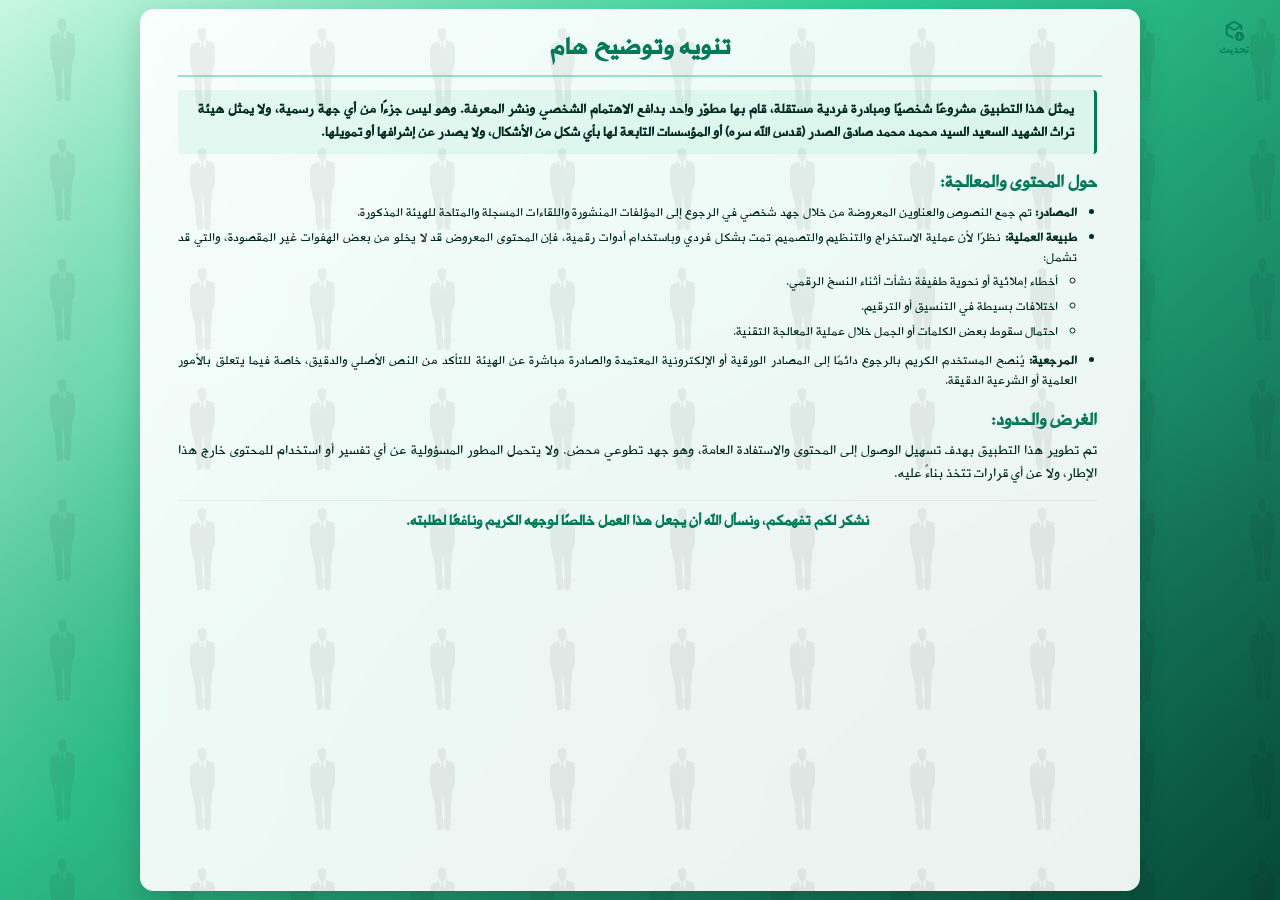
<file: sejo.html>
<!DOCTYPE html>
<html lang="ar" dir="rtl">

<head>
  <meta charset="UTF-8" />
  <meta name="viewport" content="width=device-width, initial-scale=1, viewport-fit=cover, maximum-scale=1.0, user-scalable=no" />
  <title>تنويه وتوضيح هام - فقه الصدر</title>
  <meta name="description" content="تنويه وتوضيح هام حول تطبيق فتاوى آية الله العظمى الشهيد السيد محمد الصدر" />
  <!-- تحديث لون الثيم في المتصفح -->
  <meta name="theme-color" content="#059669" />
  
  <link rel="icon" type="image/png" href="favicon.png" />
  <!-- تم الإبقاء على رابط خط Cairo كاحتياط في حال لم يتم تحميل الخط المحلي -->
  <link rel="preconnect" href="https://fonts.googleapis.com" />
  <link rel="preconnect" href="https://fonts.gstatic.com" crossorigin />
  <link href="https://fonts.googleapis.com/css2?family=Cairo:wght@400;500;600;700&display=swap" rel="stylesheet" />

  <style>
    /* تعريف الخط المحلي */
    @font-face {
      font-family: 'Amiri';
      src: url('amiri.ttf') format('truetype');
      font-weight: normal;
      font-style: normal;
      font-display: swap;
    }

    :root {
      /* تدرجات الأخضر الزمردي */
      --o1: rgba(16, 185, 129, 0.22); /* Emerald highlight */
      --o2: rgba(6, 78, 59, 0.22);    /* Dark green shadow */
      --o3: rgba(2, 44, 34, 0.15);    /* Deep dark */

      /* ألوان النصوص */
      --text-primary: #022c22;   /* أخضر غامق جداً (شبه أسود) للقراءة */
      --text-secondary: #047857; /* أخضر زمردي غني للعناوين */
      
      /* خلفية متدرجة من الفاتح إلى الزمردي الداكن */
      --bg-gradient-start: #d1fae5; /* Emerald 100 */
      --bg-gradient-mid: #34d399;   /* Emerald 400 */
      --bg-gradient-end: #064e3b;   /* Emerald 900 (Dark) */

      --container-max: 1000px;
    }

    *, *::before, *::after {
      box-sizing: border-box;
    }

    html, body {
      margin: 0;
      padding: 0;
      height: 100vh;
      overflow: hidden;
      /* تم تحديث نوع الخط لاستخدام الأميري كأولوية */
      font-family: 'Amiri', "Cairo", system-ui, -apple-system, sans-serif;
      background: #f3f4f6;
      color: var(--text-primary);
    }

    .hero {
      position: relative;
      height: 100vh;
      width: 100vw;
      display: flex;
      flex-direction: column;
      align-items: center;
      justify-content: center;
      /* التدرج الجديد */
      background: linear-gradient(135deg, var(--bg-gradient-start) 0%, var(--bg-gradient-mid) 40%, var(--bg-gradient-end) 100%);
      padding: 1vh 2vw;
    }

    /* الخلفية المزخرفة (SVG) */
    .hero::before {
      content: "";
      position: absolute;
      inset: 0;
      pointer-events: none;
      opacity: .06;
      background-image: url('sejo.svg');
      background-repeat: repeat;
      background-size: 120px 120px;
      z-index: 0;
    }

    .overlay {
      position: absolute;
      inset: 0;
      pointer-events: none;
      background:
        radial-gradient(120% 80% at 50% 20%, var(--o1), transparent 60%),
        radial-gradient(100% 70% at 50% 70%, var(--o2), transparent 55%),
        linear-gradient(180deg, transparent 0%, var(--o3) 100%);
      z-index: 0;
    }

    .container {
      position: relative;
      z-index: 2;
      width: 100%;
      height: 98vh;
      max-width: var(--container-max);
      background: rgba(255, 255, 255, 0.92); /* زيادة التعتيم قليلاً للتباين مع الخلفية الداكنة */
      backdrop-filter: blur(12px);
      -webkit-backdrop-filter: blur(12px);
      border-radius: 1.5vh;
      box-shadow: 0 1vh 3vh rgba(0,0,0,0.15);
      display: flex;
      flex-direction: column;
      padding: 2vh 3vw;
      overflow: hidden;
    }
/* زخرفة SVG داخل الصندوق الأبيض */
    .container::before {
      content: "";
      position: absolute;
      inset: 0;
      pointer-events: none;
      opacity: .06;
      background-image: url('sejo.svg');
      background-repeat: repeat;
      background-size: 120px 120px;
      z-index: 0;
    }

    .container > * {
      position: relative;
      z-index: 1;
    }
    .content-scrollable {
      flex: 1;
      overflow-y: auto;
      padding-right: 5px;
      /* إخفاء شريط التمرير لفايرفوكس */
      scrollbar-width: none;
      /* إخفاء شريط التمرير لمتصفحات مايكروسوفت القديمة */
      -ms-overflow-style: none;
    }
    
    /* إخفاء شريط التمرير لكروم وسفاري وايدج */
    .content-scrollable::-webkit-scrollbar {
      display: none;
    }

    h1.main-title {
      font-weight: 700;
      font-size: clamp(1.1rem, 3vh, 1.8rem);
      color: var(--text-secondary);
      text-align: center;
      margin: 0 0 1.5vh 0;
      /* تحديث لون الخط الفاصل */
      border-bottom: 2px solid rgba(16, 185, 129, 0.4);
      padding-bottom: 0.5vh;
      flex-shrink: 0;
    }

    h2 {
      font-size: clamp(0.9rem, 2.2vh, 1.2rem);
      color: var(--text-secondary);
      margin: 1.5vh 0 0.5vh 0;
      font-weight: 700;
    }

    p {
      margin: 0 0 1vh 0;
      font-size: clamp(0.75rem, 1.7vh, 1rem);
      line-height: 1.5;
      text-align: justify;
    }

    ul {
      margin: 0 0 1vh 0;
      padding-inline-start: 1.2rem;
    }

    li {
      margin-bottom: 0.5vh;
      font-size: clamp(0.75rem, 1.6vh, 0.95rem);
      line-height: 1.4;
      text-align: justify;
    }

    ul ul {
      margin-top: 0.5vh;
      list-style-type: circle;
    }

    .note-box {
      /* تحديث ألوان صندوق الملاحظات */
      background-color: rgba(16, 185, 129, 0.08);
      border-right: 3px solid var(--text-secondary);
      padding: 1vh 1.5vw;
      border-radius: 4px;
      font-weight: 500;
      margin-bottom: 1vh;
    }

    .note-box p {
        margin: 0;
        font-weight: 600;
        color: var(--text-primary);
    }

    .closing {
      text-align: center;
      margin-top: 1.5vh;
      padding-top: 1vh;
      font-weight: 600;
      color: var(--text-secondary);
      font-size: clamp(0.8rem, 1.8vh, 1rem);
      border-top: 1px solid rgba(0,0,0,0.05);
    }

    /* تنسيق زر التحديث الجديد */
    .refresh-btn {
      position: absolute;
      top: 1.5vh;
      right: 2vw;
      z-index: 50;
      display: flex;
      flex-direction: column;
      align-items: center;
      justify-content: center;
      background: none;
      border: none;
      cursor: pointer;
      color: var(--text-secondary);
      opacity: 0.85;
      transition: opacity 0.2s, transform 0.1s;
      padding: 5px;
    }

    .refresh-btn:hover {
      opacity: 1;
    }

    .refresh-btn:active {
      transform: scale(0.95);
    }

    .refresh-btn svg {
      width: 22px;
      height: 22px;
      /* تم إزالة stroke-width لأن الأيقونة الجديدة تعتمد على التعبئة */
    }

    .refresh-btn span {
      font-size: 0.7rem;
      font-weight: 700;
      margin-top: 2px;
      font-family: inherit;
    }

    .fade-in {
      animation: fadeIn 0.6s ease-out forwards;
      opacity: 0;
      transform: translateY(10px);
    }

    @keyframes fadeIn {
      to {
        opacity: 1;
        transform: translateY(0);
      }
    }

  </style>
</head>

<body>
  <main>
    <section class="hero">
      <div class="overlay"></div>

      <!-- أيقونة التحديث المضافة -->
      <button class="refresh-btn" onclick="window.location.href='https://github.com/iqsd2020-ctrl/alsayed/raw/refs/heads/main/Up/mnhj-noor.apk'" aria-label="تحديث الصفحة">
        <!-- تم استبدال الأيقونة واستخدام fill="currentColor" لتأخذ لون الزر -->
        <svg xmlns="http://www.w3.org/2000/svg" height="24px" viewBox="0 -960 960 960" width="24px" fill="currentColor">
          <path d="m720-80 120-120-28-28-72 72v-164h-40v164l-72-72-28 28L720-80ZM480-800 243-663l237 137 237-137-237-137ZM120-321v-318q0-22 10.5-40t29.5-29l280-161q10-5 19.5-8t20.5-3q11 0 21 3t19 8l280 161q19 11 29.5 29t10.5 40v159h-80v-116L479-434 200-596v274l240 139v92L160-252q-19-11-29.5-29T120-321ZM720 0q-83 0-141.5-58.5T520-200q0-83 58.5-141.5T720-400q83 0 141.5 58.5T920-200q0 83-58.5 141.5T720 0ZM480-491Z"/>
        </svg>
        <span>تحديث</span>
      </button>

      <div class="container fade-in">
        <h1 class="main-title">تنويه وتوضيح هام</h1>
        
        <div class="content-scrollable">
          <div class="note-box">
            <p>
              يمثل هذا التطبيق مشروعًا شخصيًا ومبادرة فردية مستقلة، قام بها مطوّر واحد بدافع الاهتمام الشخصي ونشر المعرفة. وهو ليس جزءًا من أي جهة رسمية، ولا يمثل هيئة تراث الشهيد السعيد السيد محمد محمد صادق الصدر (قدس الله سره) أو المؤسسات التابعة لها بأي شكل من الأشكال، ولا يصدر عن إشرافها أو تمويلها.
            </p>
          </div>

          <h2>حول المحتوى والمعالجة:</h2>
          <ul>
            <li><strong>المصادر:</strong> تم جمع النصوص والعناوين المعروضة من خلال جهد شخصي في الرجوع إلى المؤلفات المنشورة واللقاءات المسجلة والمتاحة للهيئة المذكورة.</li>
            <li><strong>طبيعة العملية:</strong> نظرًا لأن عملية الاستخراج والتنظيم والتصميم تمت بشكل فردي وباستخدام أدوات رقمية، فإن المحتوى المعروض قد لا يخلو من بعض الهفوات غير المقصودة، والتي قد تشمل:
              <ul>
                <li>أخطاء إملائية أو نحوية طفيفة نشأت أثناء النسخ الرقمي.</li>
                <li>اختلافات بسيطة في التنسيق أو الترقيم.</li>
                <li>احتمال سقوط بعض الكلمات أو الجمل خلال عملية المعالجة التقنية.</li>
              </ul>
            </li>
            <li><strong>المرجعية:</strong> يُنصح المستخدم الكريم بالرجوع دائمًا إلى المصادر الورقية أو الإلكترونية المعتمدة والصادرة مباشرة عن الهيئة للتأكد من النص الأصلي والدقيق، خاصة فيما يتعلق بالأمور العلمية أو الشرعية الدقيقة.</li>
          </ul>

          <h2>الغرض والحدود:</h2>
          <p>
            تم تطوير هذا التطبيق بهدف تسهيل الوصول إلى المحتوى والاستفادة العامة، وهو جهد تطوعي محض. ولا يتحمل المطور المسؤولية عن أي تفسير أو استخدام للمحتوى خارج هذا الإطار، ولا عن أي قرارات تتخذ بناءً عليه.
          </p>

          <p class="closing">
            نشكر لكم تفهمكم، ونسأل الله أن يجعل هذا العمل خالصًا لوجهه الكريم ونافعًا لطلبته.
          </p>
        </div>
      </div>
    </section>
  </main>
</body>

</html>
</file>
